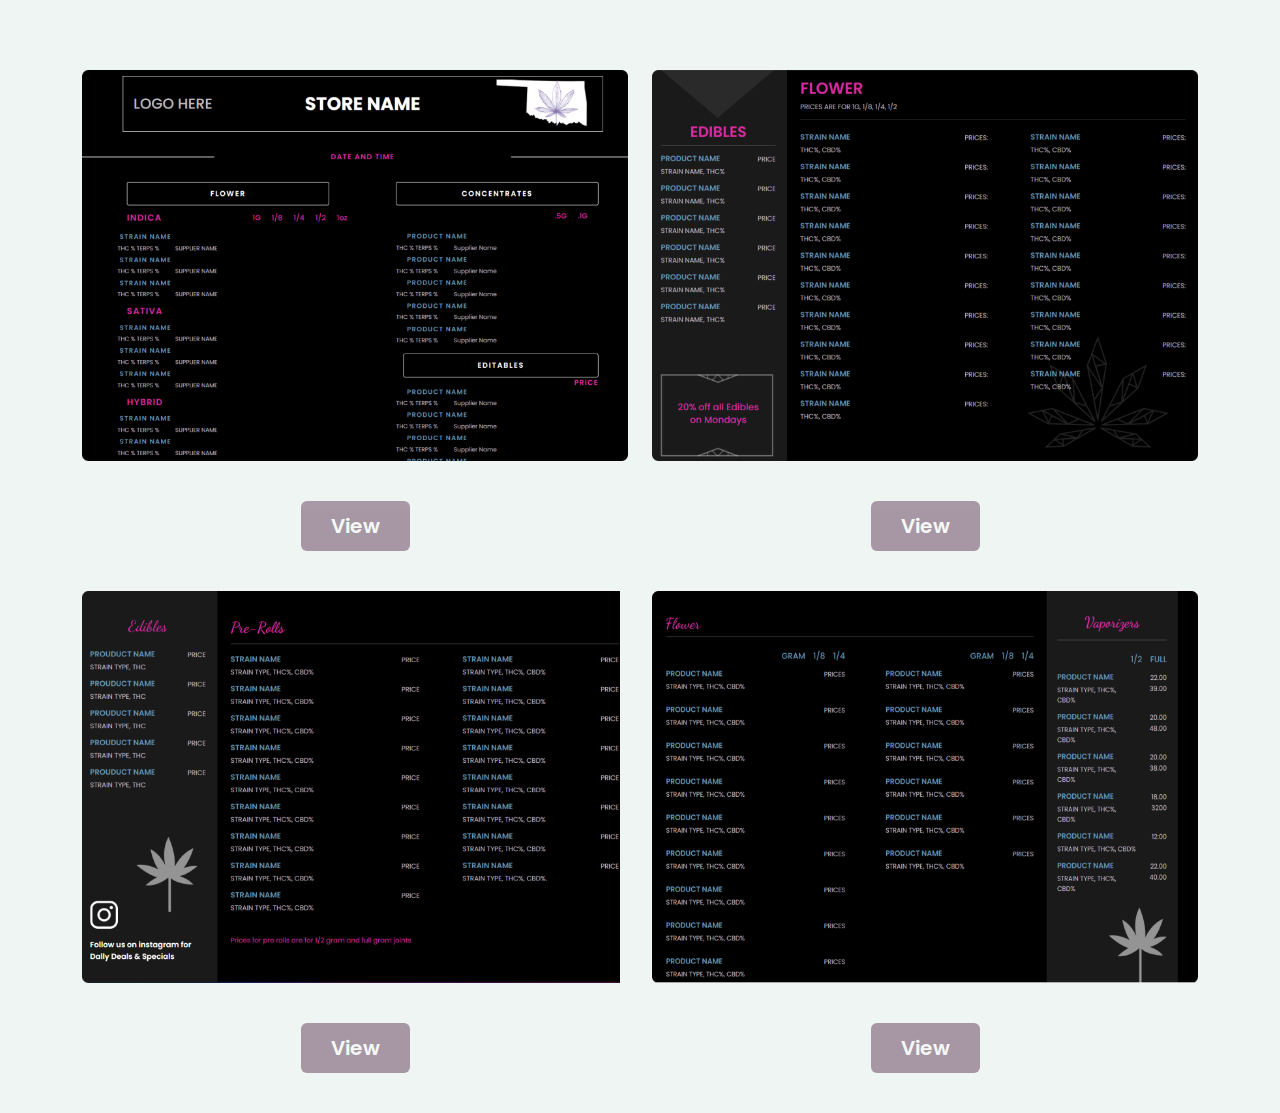
<file: index.html>
<!DOCTYPE html>
<html lang="en">

<head>
    <meta charset="UTF-8">
    <meta http-equiv="X-UA-Compatible" content="IE=edge">
    <meta name="viewport" content="width=device-width, initial-scale=1.0">
    <title>Store</title>

<link
    href="https://fonts.googleapis.com/css2?family=Dancing+Script:wght@400;500;600;700&family=Poppins:wght@300;400;500;600;700;800&display=swap"
    rel="stylesheet">
    <link rel="stylesheet" href="assets/css/font-awesome.min.css">

    <link rel="stylesheet" href="assets/css/bootstrap.min.css">
    <link rel="stylesheet" href="assets/css/default.css">
    <link rel="stylesheet" href="assets/css/style.css">
    <link rel="stylesheet" href="assets/css/responsive.css">
</head>

<body class="bg-home">

    <div class="container pt-70">
        <div class="row home-page">
            <div class="col-md-6">
                <div class="single-card">
                    <a href="store.html" target="_blank">
                        <img src="assets/image/img-1.png" class="img-fluid" alt="store website">
                    </a>
                    <div class="btn-area d-flex justify-content-center">
                        <a href="store.html" class="btn-fill" target="_blank">view</a>
                    </div>
                </div>
            </div>

            <div class="col-md-6">
                <div class="single-card">
                    <a href="picure-v1.html" target="_blank">
                        <img src="assets/image/img-2.png" class="img-fluid" alt="store website">
                    </a>
                    <div class="btn-area d-flex justify-content-center">
                        <a href="picure-v1.html" class="btn-fill" target="_blank">view</a>
                    </div>
                </div>
            </div>

            <div class="col-md-6">
                <div class="single-card">
                    <a href="picture-v2.html" target="_blank">
                        <img src="assets/image/img-3.png" class="img-fluid" alt="store website">
                    </a>
                    <div class="btn-area d-flex justify-content-center">
                        <a href="picture-v2.html" class="btn-fill" target="_blank">view</a>
                    </div>
                </div>
            </div>

            <div class="col-md-6">
                <div class="single-card">
                    <a href="picture-v3.html" target="_blank">
                        <img src="assets/image/img-4.png" class="img-fluid" alt="store website">
                    </a>
                    <div class="btn-area d-flex justify-content-center">
                        <a href="picture-v3.html" class="btn-fill" target="_blank">view</a>
                    </div>
                </div>
            </div>

        </div>
    </div>

</body>

</html>
</file>
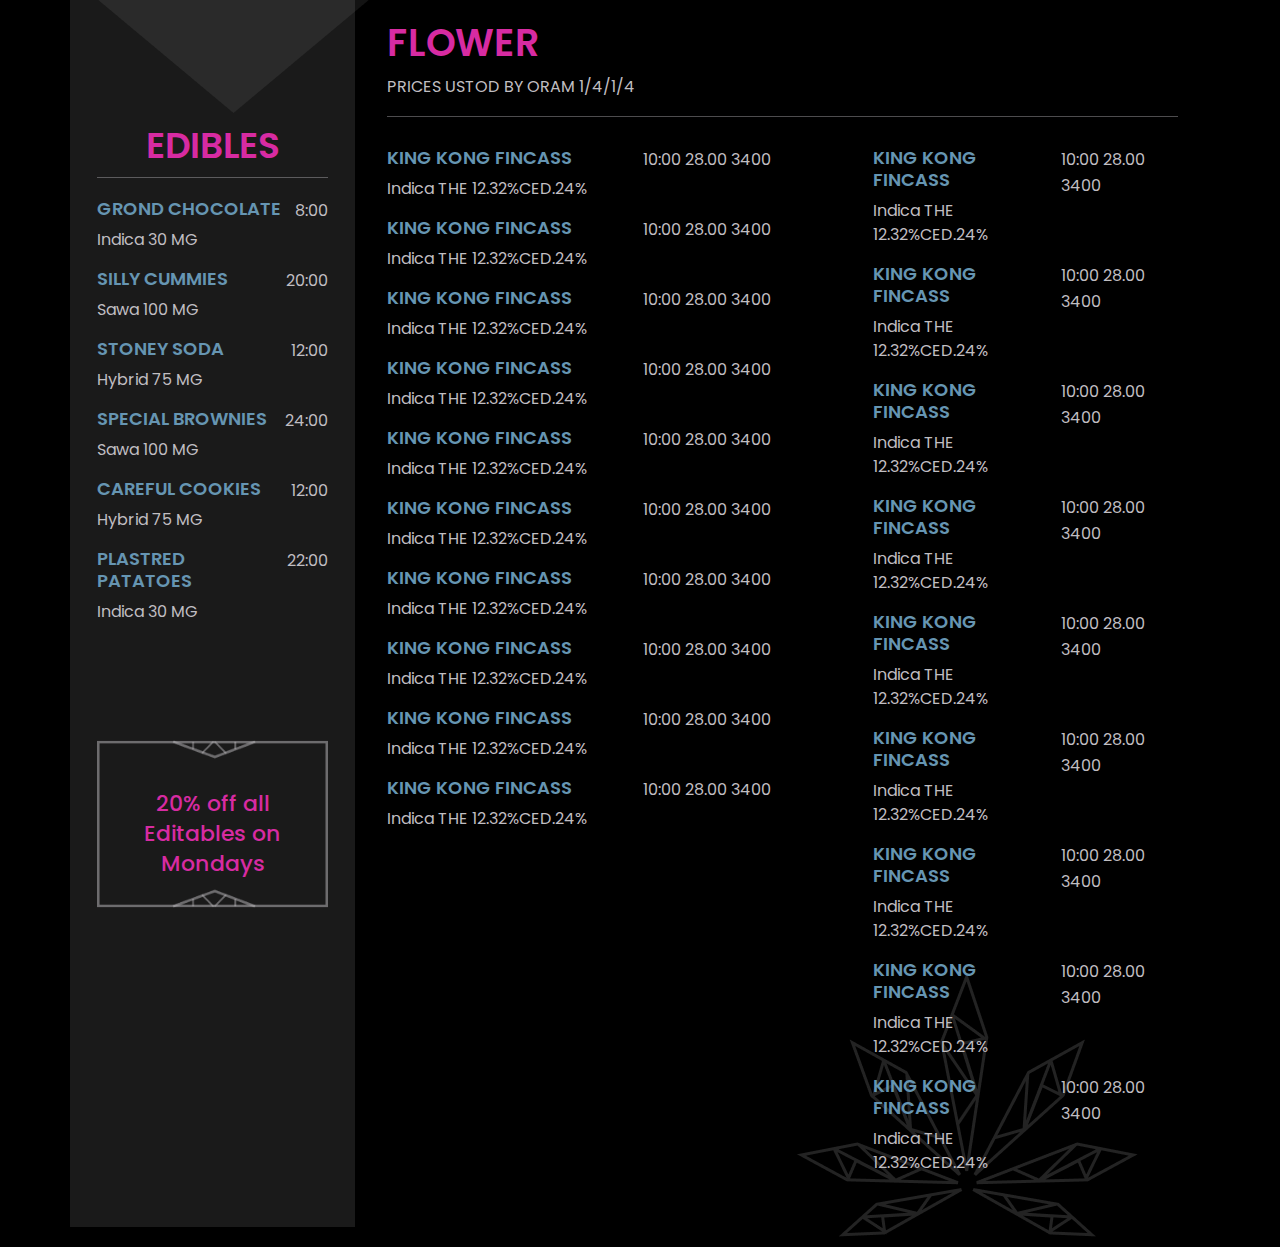
<file: flower.html>
<!DOCTYPE html>
<html lang="en">

<head>
    <meta charset="UTF-8">
    <meta http-equiv="X-UA-Compatible" content="IE=edge">
    <meta name="viewport" content="width=device-width, initial-scale=1.0">
    <title>Store</title>

    <link href="https://fonts.googleapis.com/css2?family=Poppins:wght@300;400;500;600;700;800&display=swap"
        rel="stylesheet">
    <link rel="stylesheet" href="assets/css/font-awesome.min.css">

    <link rel="stylesheet" href="assets/css/bootstrap.min.css">
    <link rel="stylesheet" href="assets/css/default.css">
    <link rel="stylesheet" href="assets/css/style.css">
    <link rel="stylesheet" href="assets/css/responsive.css">
</head>

<body class="bg-dark">

    <div class="container">
        <div class="row">
            <div class="col-lg-3 bg-light-white">
                <div class="siderbar-wrapper">
                    <div class="shape-image">
                        <img src="./assets/image/polygon-shape.png" alt="">
                    </div>
                    <div class="page-title">

                        <h1><a href="#">EDIBLES</a></h1>
                    </div>
                    <ul class="list-unstyled sidebar-list-items">
                        <li>
                            <div class="item-wrapper">
                                <div class="left-area">
                                    <h4>Grond Chocolate</h4>
                                    <p>Indica 30 MG</p>
                                </div>
                                <div class="time">
                                    <span>8:00</span>
                                </div>
                            </div>
                        </li>
                        <li>
                            <div class="item-wrapper">
                                <div class="left-area">
                                    <h4>Silly Cummies</h4>
                                    <p>Sawa 100 MG</p>
                                </div>
                                <div class="time">
                                    <span>20:00</span>
                                </div>
                            </div>
                        </li>
                        <li>
                            <div class="item-wrapper">
                                <div class="left-area">
                                    <h4>Stoney Soda</h4>
                                    <p>Hybrid 75 MG</p>
                                </div>
                                <div class="time">
                                    <span>12:00</span>
                                </div>
                            </div>
                        </li>
                        <li>
                            <div class="item-wrapper">
                                <div class="left-area">
                                    <h4>special brownies</h4>
                                    <p>Sawa 100 MG</p>
                                </div>
                                <div class="time">
                                    <span>24:00</span>
                                </div>
                            </div>
                        </li>
                        <li>
                            <div class="item-wrapper">
                                <div class="left-area">
                                    <h4>careful cookies</h4>
                                    <p>Hybrid 75 MG</p>
                                </div>
                                <div class="time">
                                    <span>12:00</span>
                                </div>
                            </div>
                        </li>
                        <li>
                            <div class="item-wrapper">
                                <div class="left-area">
                                    <h4>Plastred patatoes</h4>
                                    <p>Indica 30 MG</p>
                                </div>
                                <div class="time">
                                    <span>22:00</span>
                                </div>
                            </div>
                        </li>
                    </ul>
                    <div class="sidebar-bottom" style="background:url('./assets/image/rectangle.png')">
                        <div class="sidebar-bottom-text-wrap">
                            <h5>20% off all Editables
                                on Mondays</h5>
                        </div>

                    </div>
                </div>
            </div>
            <div class="col-lg-9">
                <div class="main-area">
                    <div class="abs-img">
                        <img src="./assets/image/flower-2.png" alt="">
                    </div>
                    <div class="page-header">
                        <div class="page-heading">
                            <h2>Flower</h2>
                        </div>
                        <div class="page-subheading">
                            <p>PRICES USTOD BY ORAM 1/4/1/4</p>
                        </div>
                    </div>
                    <div class="row">
                        <div class="col-lg-6">
                            <ul class="list-unstyled sidebar-list-items">
                                <li>
                                    <div class="item-wrapper">
                                        <div class="left-area">
                                            <h4>KING KONG FINCASS</h4>
                                            <p>Indica THE 12.32%CED.24%</p>
                                        </div>
                                        <div class="time">
                                            <span>10:00 28.00 3400</span>
                                        </div>
                                    </div>
                                </li>
                                <li>
                                    <div class="item-wrapper">
                                        <div class="left-area">
                                            <h4>KING KONG FINCASS</h4>
                                            <p>Indica THE 12.32%CED.24%</p>
                                        </div>
                                        <div class="time">
                                            <span>10:00 28.00 3400</span>
                                        </div>
                                    </div>
                                </li>
                                <li>
                                    <div class="item-wrapper">
                                        <div class="left-area">
                                            <h4>KING KONG FINCASS</h4>
                                            <p>Indica THE 12.32%CED.24%</p>
                                        </div>
                                        <div class="time">
                                            <span>10:00 28.00 3400</span>
                                        </div>
                                    </div>
                                </li>
                                <li>
                                    <div class="item-wrapper">
                                        <div class="left-area">
                                            <h4>KING KONG FINCASS</h4>
                                            <p>Indica THE 12.32%CED.24%</p>
                                        </div>
                                        <div class="time">
                                            <span>10:00 28.00 3400</span>
                                        </div>
                                    </div>
                                </li>
                                <li>
                                    <div class="item-wrapper">
                                        <div class="left-area">
                                            <h4>KING KONG FINCASS</h4>
                                            <p>Indica THE 12.32%CED.24%</p>
                                        </div>
                                        <div class="time">
                                            <span>10:00 28.00 3400</span>
                                        </div>
                                    </div>
                                </li>
                                <li>
                                    <div class="item-wrapper">
                                        <div class="left-area">
                                            <h4>KING KONG FINCASS</h4>
                                            <p>Indica THE 12.32%CED.24%</p>
                                        </div>
                                        <div class="time">
                                            <span>10:00 28.00 3400</span>
                                        </div>
                                    </div>
                                </li>
                                <li>
                                    <div class="item-wrapper">
                                        <div class="left-area">
                                            <h4>KING KONG FINCASS</h4>
                                            <p>Indica THE 12.32%CED.24%</p>
                                        </div>
                                        <div class="time">
                                            <span>10:00 28.00 3400</span>
                                        </div>
                                    </div>
                                </li>
                                <li>
                                    <div class="item-wrapper">
                                        <div class="left-area">
                                            <h4>KING KONG FINCASS</h4>
                                            <p>Indica THE 12.32%CED.24%</p>
                                        </div>
                                        <div class="time">
                                            <span>10:00 28.00 3400</span>
                                        </div>
                                    </div>
                                </li>
                                <li>
                                    <div class="item-wrapper">
                                        <div class="left-area">
                                            <h4>KING KONG FINCASS</h4>
                                            <p>Indica THE 12.32%CED.24%</p>
                                        </div>
                                        <div class="time">
                                            <span>10:00 28.00 3400</span>
                                        </div>
                                    </div>
                                </li>
                                <li>
                                    <div class="item-wrapper">
                                        <div class="left-area">
                                            <h4>KING KONG FINCASS</h4>
                                            <p>Indica THE 12.32%CED.24%</p>
                                        </div>
                                        <div class="time">
                                            <span>10:00 28.00 3400</span>
                                        </div>
                                    </div>
                                </li>


                            </ul>
                        </div>
                        <div class="col-lg-6 right-col-area">
                            <ul class="list-unstyled sidebar-list-items">
                                <li>
                                    <div class="item-wrapper">
                                        <div class="left-area">
                                            <h4>KING KONG FINCASS</h4>
                                            <p>Indica THE 12.32%CED.24%</p>
                                        </div>
                                        <div class="time">
                                            <span>10:00 28.00 3400</span>
                                        </div>
                                    </div>
                                </li>
                                <li>
                                    <div class="item-wrapper">
                                        <div class="left-area">
                                            <h4>KING KONG FINCASS</h4>
                                            <p>Indica THE 12.32%CED.24%</p>
                                        </div>
                                        <div class="time">
                                            <span>10:00 28.00 3400</span>
                                        </div>
                                    </div>
                                </li>
                                <li>
                                    <div class="item-wrapper">
                                        <div class="left-area">
                                            <h4>KING KONG FINCASS</h4>
                                            <p>Indica THE 12.32%CED.24%</p>
                                        </div>
                                        <div class="time">
                                            <span>10:00 28.00 3400</span>
                                        </div>
                                    </div>
                                </li>
                                <li>
                                    <div class="item-wrapper">
                                        <div class="left-area">
                                            <h4>KING KONG FINCASS</h4>
                                            <p>Indica THE 12.32%CED.24%</p>
                                        </div>
                                        <div class="time">
                                            <span>10:00 28.00 3400</span>
                                        </div>
                                    </div>
                                </li>
                                <li>
                                    <div class="item-wrapper">
                                        <div class="left-area">
                                            <h4>KING KONG FINCASS</h4>
                                            <p>Indica THE 12.32%CED.24%</p>
                                        </div>
                                        <div class="time">
                                            <span>10:00 28.00 3400</span>
                                        </div>
                                    </div>
                                </li>
                                <li>
                                    <div class="item-wrapper">
                                        <div class="left-area">
                                            <h4>KING KONG FINCASS</h4>
                                            <p>Indica THE 12.32%CED.24%</p>
                                        </div>
                                        <div class="time">
                                            <span>10:00 28.00 3400</span>
                                        </div>
                                    </div>
                                </li>
                                <li>
                                    <div class="item-wrapper">
                                        <div class="left-area">
                                            <h4>KING KONG FINCASS</h4>
                                            <p>Indica THE 12.32%CED.24%</p>
                                        </div>
                                        <div class="time">
                                            <span>10:00 28.00 3400</span>
                                        </div>
                                    </div>
                                </li>
                                <li>
                                    <div class="item-wrapper">
                                        <div class="left-area">
                                            <h4>KING KONG FINCASS</h4>
                                            <p>Indica THE 12.32%CED.24%</p>
                                        </div>
                                        <div class="time">
                                            <span>10:00 28.00 3400</span>
                                        </div>
                                    </div>
                                </li>
                                <li>
                                    <div class="item-wrapper">
                                        <div class="left-area">
                                            <h4>KING KONG FINCASS</h4>
                                            <p>Indica THE 12.32%CED.24%</p>
                                        </div>
                                        <div class="time">
                                            <span>10:00 28.00 3400</span>
                                        </div>
                                    </div>
                                </li>



                            </ul>
                        </div>
                    </div>

                </div>
            </div>
        </div>
    </div>


</body>

</html>
</file>
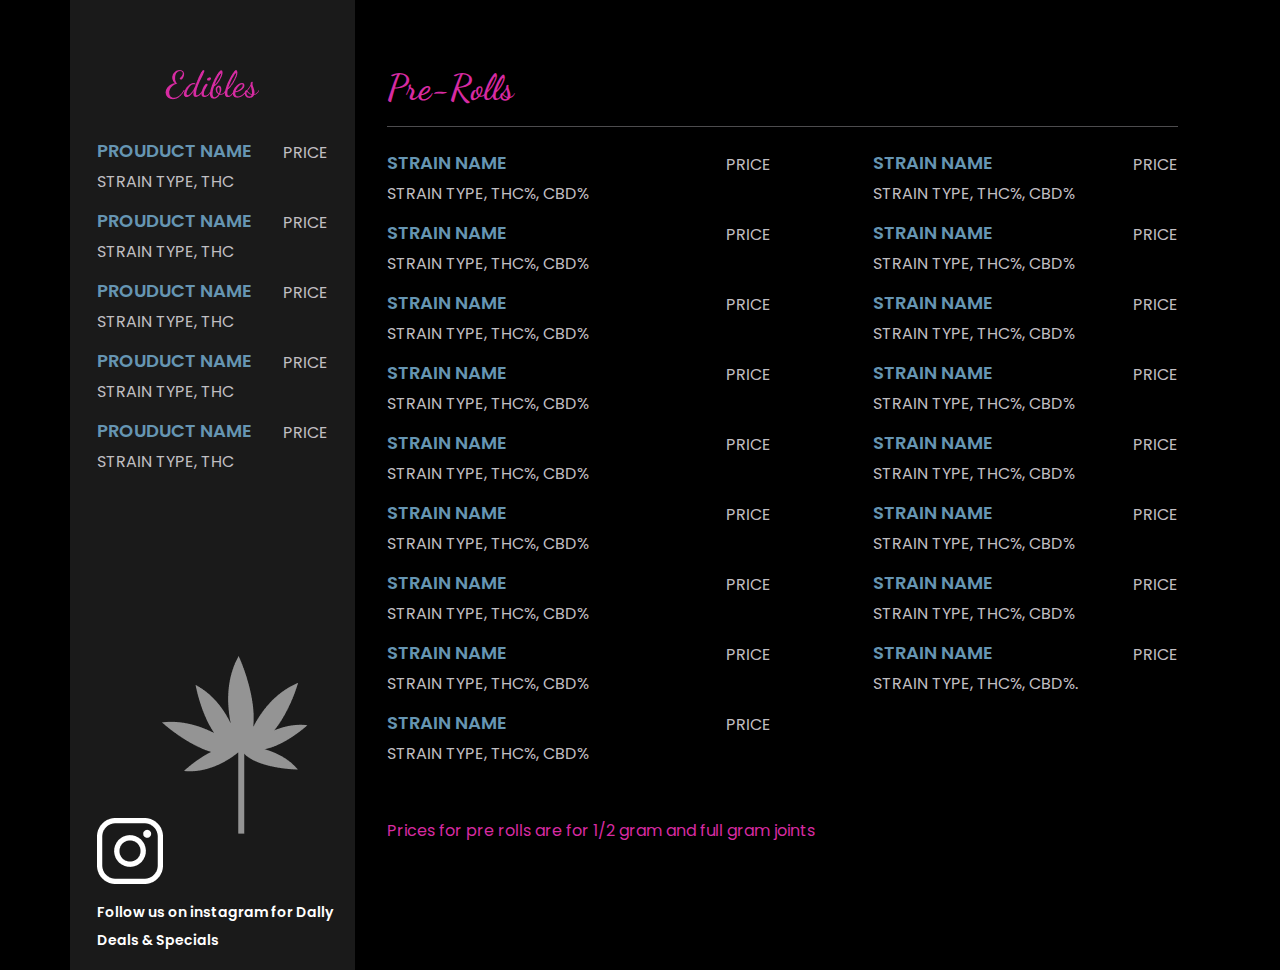
<file: picture-v2.html>
<!DOCTYPE html>
<html lang="en">

<head>
    <meta charset="UTF-8">
    <meta http-equiv="X-UA-Compatible" content="IE=edge">
    <meta name="viewport" content="width=device-width, initial-scale=1.0">
    <title>Store</title>
    <link
        href="https://fonts.googleapis.com/css2?family=Dancing+Script:wght@400;500;600;700&family=Poppins:wght@300;400;500;600;700;800&display=swap"
        rel="stylesheet">
    <link rel="stylesheet" href="assets/css/font-awesome.min.css">

    <link rel="stylesheet" href="assets/css/bootstrap.min.css">
    <link rel="stylesheet" href="assets/css/default.css">
    <link rel="stylesheet" href="assets/css/style.css">
    <link rel="stylesheet" href="assets/css/responsive.css">
</head>

<body class="bg-dark">

    <div class="container">
        <div class="row">
            <div class="col-lg-3 bg-light-white">
                <div class="siderbar-wrapper sidebar-two position-relative">

                    <div class="sidebar-logo-area">

                        <a href="#">
                            <img src="./assets/image/EDIBLES.png" alt="">
                        </a>
                    </div>
                    <ul class="list-unstyled sidebar-list-items">
                        <li>
                            <div class="item-wrapper">
                                <div class="left-area">
                                    <h4>PROUDUCT NAME</h4>
                                    <p>STRAIN TYPE, THC</p>
                                </div>
                                <div class="time">
                                    <span>PRICE</span>
                                </div>
                            </div>
                        </li>
                        <li>
                            <div class="item-wrapper">
                                <div class="left-area">
                                    <h4>PROUDUCT NAME</h4>
                                    <p>STRAIN TYPE, THC</p>
                                </div>
                                <div class="time">
                                    <span>PRICE</span>
                                </div>
                            </div>
                        </li>
                        <li>
                            <div class="item-wrapper">
                                <div class="left-area">
                                    <h4>PROUDUCT NAME</h4>
                                    <p>STRAIN TYPE, THC</p>
                                </div>
                                <div class="time">
                                    <span>PRICE</span>
                                </div>
                            </div>
                        </li>
                        <li>
                            <div class="item-wrapper">
                                <div class="left-area">
                                    <h4>PROUDUCT NAME</h4>
                                    <p>STRAIN TYPE, THC</p>
                                </div>
                                <div class="time">
                                    <span>PRICE</span>
                                </div>
                            </div>
                        </li>
                        <li>
                            <div class="item-wrapper">
                                <div class="left-area">
                                    <h4>PROUDUCT NAME</h4>
                                    <p>STRAIN TYPE, THC</p>
                                </div>
                                <div class="time">
                                    <span>PRICE</span>
                                </div>
                            </div>
                        </li>


                    </ul>
                    <div class="sidebar-bottom-two">
                        <div class="sidebar-bottom-two-content-area">
                            <div class="flower-img">
                                <img src="./assets/image/flower-3.png" alt="">
                            </div>
                            <div class="insta-img">
                                <img src="./assets/image/instagram.png" alt="">
                            </div>
                            <div class="bottom-text">
                                <p>Follow us on instagram for
                                    Dally Deals & Specials</p>
                            </div>
                        </div>


                    </div>
                </div>
            </div>
            <div class="col-lg-9">
                <div class="main-area main-area-style-two">

                    <div class="page-header">
                        <div class="page-heading page-logo-area">
                           <span>Pre-rolls</span>
                        </div>

                    </div>
                    <div class="row">
                        <div class="col-lg-6">
                            <ul class="list-unstyled sidebar-list-items">
                                <li>
                                    <div class="item-wrapper">
                                        <div class="left-area">
                                            <h4>STRAIN NAME</h4>
                                            <p>STRAIN TYPE, THC%, CBD%</p>
                                        </div>
                                        <div class="time">
                                            <span>PRICE</span>
                                        </div>
                                    </div>
                                </li>
                                <li>
                                    <div class="item-wrapper">
                                        <div class="left-area">
                                            <h4>STRAIN NAME</h4>
                                            <p>STRAIN TYPE, THC%, CBD%</p>
                                        </div>
                                        <div class="time">
                                            <span>PRICE</span>
                                        </div>
                                    </div>
                                </li>
                                <li>
                                    <div class="item-wrapper">
                                        <div class="left-area">
                                            <h4>STRAIN NAME</h4>
                                            <p>STRAIN TYPE, THC%, CBD%</p>
                                        </div>
                                        <div class="time">
                                            <span>PRICE</span>
                                        </div>
                                    </div>
                                </li>
                                <li>
                                    <div class="item-wrapper">
                                        <div class="left-area">
                                            <h4>STRAIN NAME</h4>
                                            <p>STRAIN TYPE, THC%, CBD%</p>
                                        </div>
                                        <div class="time">
                                            <span>PRICE</span>
                                        </div>
                                    </div>
                                </li>
                                <li>
                                    <div class="item-wrapper">
                                        <div class="left-area">
                                            <h4>STRAIN NAME</h4>
                                            <p>STRAIN TYPE, THC%, CBD%</p>
                                        </div>
                                        <div class="time">
                                            <span>PRICE</span>
                                        </div>
                                    </div>
                                </li>
                                <li>
                                    <div class="item-wrapper">
                                        <div class="left-area">
                                            <h4>STRAIN NAME</h4>
                                            <p>STRAIN TYPE, THC%, CBD%</p>
                                        </div>
                                        <div class="time">
                                            <span>PRICE</span>
                                        </div>
                                    </div>
                                </li>
                                <li>
                                    <div class="item-wrapper">
                                        <div class="left-area">
                                            <h4>STRAIN NAME</h4>
                                            <p>STRAIN TYPE, THC%, CBD%</p>
                                        </div>
                                        <div class="time">
                                            <span>PRICE</span>
                                        </div>
                                    </div>
                                </li>
                                <li>
                                    <div class="item-wrapper">
                                        <div class="left-area">
                                            <h4>STRAIN NAME</h4>
                                            <p>STRAIN TYPE, THC%, CBD%</p>
                                        </div>
                                        <div class="time">
                                            <span>PRICE</span>
                                        </div>
                                    </div>
                                </li>
                                <li>
                                    <div class="item-wrapper">
                                        <div class="left-area">
                                            <h4>STRAIN NAME</h4>
                                            <p>STRAIN TYPE, THC%, CBD%</p>
                                        </div>
                                        <div class="time">
                                            <span>PRICE</span>
                                        </div>
                                    </div>
                                </li>
                            </ul>
                        </div>
                        <div class="col-lg-6 right-col-area">
                            <ul class="list-unstyled sidebar-list-items">
                                <li>
                                    <div class="item-wrapper">
                                        <div class="left-area">
                                            <h4>STRAIN NAME</h4>
                                            <p>STRAIN TYPE, THC%, CBD%</p>
                                        </div>
                                        <div class="time">
                                            <span>PRICE</span>
                                        </div>
                                    </div>
                                </li>
                                <li>
                                    <div class="item-wrapper">
                                        <div class="left-area">
                                            <h4>STRAIN NAME</h4>
                                            <p>STRAIN TYPE, THC%, CBD%</p>
                                        </div>
                                        <div class="time">
                                            <span>PRICE</span>
                                        </div>
                                    </div>
                                </li>
                                <li>
                                    <div class="item-wrapper">
                                        <div class="left-area">
                                            <h4>STRAIN NAME</h4>
                                            <p>STRAIN TYPE, THC%, CBD%</p>
                                        </div>
                                        <div class="time">
                                            <span>PRICE</span>
                                        </div>
                                    </div>
                                </li>
                                <li>
                                    <div class="item-wrapper">
                                        <div class="left-area">
                                            <h4>STRAIN NAME</h4>
                                            <p>STRAIN TYPE, THC%, CBD%</p>
                                        </div>
                                        <div class="time">
                                            <span>PRICE</span>
                                        </div>
                                    </div>
                                </li>
                                <li>
                                    <div class="item-wrapper">
                                        <div class="left-area">
                                            <h4>STRAIN NAME</h4>
                                            <p>STRAIN TYPE, THC%, CBD%</p>
                                        </div>
                                        <div class="time">
                                            <span>PRICE</span>
                                        </div>
                                    </div>
                                </li>
                                <li>
                                    <div class="item-wrapper">
                                        <div class="left-area">
                                            <h4>STRAIN NAME</h4>
                                            <p>STRAIN TYPE, THC%, CBD%</p>
                                        </div>
                                        <div class="time">
                                            <span>PRICE</span>
                                        </div>
                                    </div>
                                </li>
                                <li>
                                    <div class="item-wrapper">
                                        <div class="left-area">
                                            <h4>STRAIN NAME</h4>
                                            <p>STRAIN TYPE, THC%, CBD%</p>
                                        </div>
                                        <div class="time">
                                            <span>PRICE</span>
                                        </div>
                                    </div>
                                </li>
                                <li>
                                    <div class="item-wrapper">
                                        <div class="left-area">
                                            <h4>STRAIN NAME</h4>
                                            <p>STRAIN TYPE, THC%, CBD%.</p>
                                        </div>
                                        <div class="time">
                                            <span>PRICE</span>
                                        </div>
                                    </div>
                                </li>
                            </ul>
                        </div>
                    </div>
                    <div class="row">
                        <div class="col-12">
                            <div class="page-footer">
                                <p>Prices for pre rolls are for 1/2 gram and full gram joints</p>
                            </div>
                        </div>
                    </div>
                </div>
            </div>
        </div>
    </div>


</body>

</html>
</file>
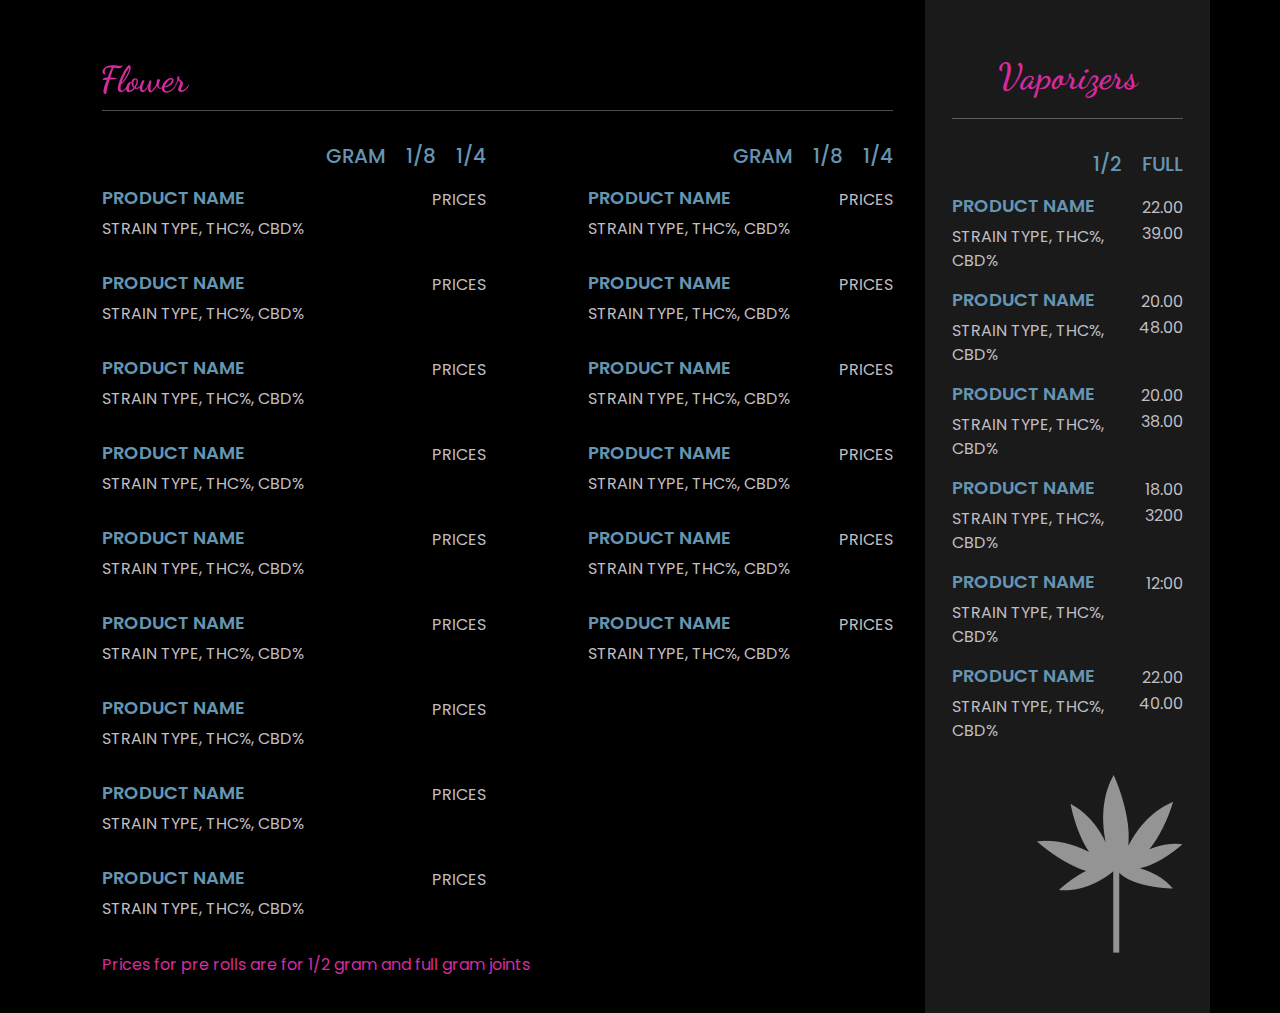
<file: picture-v3.html>
<!DOCTYPE html>
<html lang="en">

<head>
    <meta charset="UTF-8">
    <meta http-equiv="X-UA-Compatible" content="IE=edge">
    <meta name="viewport" content="width=device-width, initial-scale=1.0">
    <title>Store</title>
<link
    href="https://fonts.googleapis.com/css2?family=Dancing+Script:wght@400;500;600;700&family=Poppins:wght@300;400;500;600;700;800&display=swap"
    rel="stylesheet">
    <link rel="stylesheet" href="assets/css/font-awesome.min.css">

    <link rel="stylesheet" href="assets/css/bootstrap.min.css">
    <link rel="stylesheet" href="assets/css/default.css">
    <link rel="stylesheet" href="assets/css/style.css">
    <link rel="stylesheet" href="assets/css/responsive.css">
</head>

<body class="bg-dark">

    <div class="container">
        <div class="row">
            <div class="col-lg-3 order-1 bg-light-white">
                <div class="siderbar-wrapper sidebar-three position-relative">

                    <div class="sidebar-logo-area">

                        <a href="#">
                            <span>vaporizers</span>
                        </a>
                    </div>
                    <div class="top-list-items">
                        <ul class="list-unstyled d-flex justify-content-lg-end">
                            <li>1/2</li>
                            <li>full</li>
                        </ul>
                    </div>
                    <ul class="list-unstyled sidebar-list-items">
                        <li>
                            <div class="item-wrapper">
                                <div class="left-area">
                                    <h4>PRODUCT NAME</h4>
                                    <p>STRAIN TYPE, THC%, CBD%</p>
                                </div>
                                <div class="time">
                                    <span>22.00 39.00</span>
                                </div>
                            </div>
                        </li>
                        <li>
                            <div class="item-wrapper">
                                <div class="left-area">
                                    <h4>PRODUCT NAME</h4>
                                    <p>STRAIN TYPE, THC%, CBD%</p>
                                </div>
                                <div class="time">
                                    <span>20.00 48.00</span>
                                </div>
                            </div>
                        </li>
                        <li>
                            <div class="item-wrapper">
                                <div class="left-area">
                                    <h4>PRODUCT NAME</h4>
                                    <p>STRAIN TYPE, THC%, CBD%</p>
                                </div>
                                <div class="time">
                                    <span>20.00 38.00</span>
                                </div>
                            </div>
                        </li>
                        <li>
                            <div class="item-wrapper">
                                <div class="left-area">
                                    <h4>PRODUCT NAME</h4>
                                    <p>STRAIN TYPE, THC%, CBD%</p>
                                </div>
                                <div class="time">
                                    <span>18.00 3200</span>
                                </div>
                            </div>
                        </li>
                        <li>
                            <div class="item-wrapper">
                                <div class="left-area">
                                    <h4>PRODUCT NAME</h4>
                                    <p>STRAIN TYPE, THC%, CBD%</p>
                                </div>
                                <div class="time">
                                    <span>12:00</span>
                                </div>
                            </div>
                        </li>
                        <li>
                            <div class="item-wrapper">
                                <div class="left-area">
                                    <h4>PRODUCT NAME</h4>
                                    <p>STRAIN TYPE, THC%, CBD%</p>
                                </div>
                                <div class="time">
                                    <span>22.00 40.00</span>
                                </div>
                            </div>
                        </li>
                    </ul>

                    <div class="d-flex justify-content-lg-end">
                        <div class="flower-img">
                            <img src="./assets/image/flower-3.png" alt="">
                        </div>
                    </div>
                </div>
            </div>
            <div class="col-lg-9">
                <div class="main-area main-area-style-three">

                    <div class="page-header">
                        <div class="page-heading page-logo-area">
                            <img src="assets/image/flower-logo-3.png" alt="">
                        </div>

                    </div>
                    <div class="row">
                        <div class="col-lg-6">
                            <!-- top list area -->
                            <div class="top-list-items">
                                <ul class="list-unstyled d-flex justify-content-lg-end">
                                    <li>gram</li>
                                    <li>1/8</li>
                                    <li>1/4</li>
                                </ul>
                            </div>
                            <ul class="list-unstyled sidebar-list-items">
                                <li>
                                    <div class="item-wrapper">
                                        <div class="left-area">
                                            <h4>PRODUCT NAME</h4>
                                            <p>STRAIN TYPE, THC%, CBD%</p>
                                        </div>
                                        <div class="time">
                                            <span>PRICES</span>
                                        </div>
                                    </div>
                                </li>
                                <li>
                                    <div class="item-wrapper">
                                        <div class="left-area">
                                            <h4>PRODUCT NAME</h4>
                                            <p>STRAIN TYPE, THC%, CBD%</p>
                                        </div>
                                        <div class="time">
                                            <span>PRICES</span>
                                        </div>
                                    </div>
                                </li>
                                <li>
                                    <div class="item-wrapper">
                                        <div class="left-area">
                                            <h4>PRODUCT NAME</h4>
                                            <p>STRAIN TYPE, THC%, CBD%</p>
                                        </div>
                                        <div class="time">
                                            <span>PRICES</span>
                                        </div>
                                    </div>
                                </li>
                                <li>
                                    <div class="item-wrapper">
                                        <div class="left-area">
                                            <h4>PRODUCT NAME</h4>
                                            <p>STRAIN TYPE, THC%, CBD%</p>
                                        </div>
                                        <div class="time">
                                            <span>PRICES</span>
                                        </div>
                                    </div>
                                </li>
                                <li>
                                    <div class="item-wrapper">
                                        <div class="left-area">
                                            <h4>PRODUCT NAME</h4>
                                            <p>STRAIN TYPE, THC%, CBD%</p>
                                        </div>
                                        <div class="time">
                                            <span>PRICES</span>
                                        </div>
                                    </div>
                                </li>
                                <li>
                                    <div class="item-wrapper">
                                        <div class="left-area">
                                            <h4>PRODUCT NAME</h4>
                                            <p>STRAIN TYPE, THC%, CBD%</p>
                                        </div>
                                        <div class="time">
                                            <span>PRICES</span>
                                        </div>
                                    </div>
                                </li>
                                <li>
                                    <div class="item-wrapper">
                                        <div class="left-area">
                                            <h4>PRODUCT NAME</h4>
                                            <p>STRAIN TYPE, THC%, CBD%</p>
                                        </div>
                                        <div class="time">
                                            <span>PRICES</span>
                                        </div>
                                    </div>
                                </li>
                                <li>
                                    <div class="item-wrapper">
                                        <div class="left-area">
                                            <h4>PRODUCT NAME</h4>
                                            <p>STRAIN TYPE, THC%, CBD%</p>
                                        </div>
                                        <div class="time">
                                            <span>PRICES</span>
                                        </div>
                                    </div>
                                </li>
                                <li>
                                    <div class="item-wrapper">
                                        <div class="left-area">
                                            <h4>PRODUCT NAME</h4>
                                            <p>STRAIN TYPE, THC%, CBD%</p>
                                        </div>
                                        <div class="time">
                                            <span>PRICES</span>
                                        </div>
                                    </div>
                                </li>
                            </ul>
                        </div>
                        <div class="col-lg-6 right-col-area">
                            <!-- top list area -->
                            <div class="top-list-items">
                                <ul class="list-unstyled d-flex justify-content-lg-end">
                                    <li>gram</li>
                                    <li>1/8</li>
                                    <li>1/4</li>
                                </ul>
                            </div>
                            <ul class="list-unstyled sidebar-list-items">
                                <li>
                                    <div class="item-wrapper">
                                        <div class="left-area">
                                            <h4>PRODUCT NAME</h4>
                                            <p>STRAIN TYPE, THC%, CBD%</p>
                                        </div>
                                        <div class="time">
                                            <span>PRICES</span>
                                        </div>
                                    </div>
                                </li>
                                <li>
                                    <div class="item-wrapper">
                                        <div class="left-area">
                                            <h4>PRODUCT NAME</h4>
                                            <p>STRAIN TYPE, THC%, CBD%</p>
                                        </div>
                                        <div class="time">
                                            <span>PRICES</span>
                                        </div>
                                    </div>
                                </li>
                                <li>
                                    <div class="item-wrapper">
                                        <div class="left-area">
                                            <h4>PRODUCT NAME</h4>
                                            <p>STRAIN TYPE, THC%, CBD%</p>
                                        </div>
                                        <div class="time">
                                            <span>PRICES</span>
                                        </div>
                                    </div>
                                </li>

                                <li>
                                    <div class="item-wrapper">
                                        <div class="left-area">
                                            <h4>PRODUCT NAME</h4>
                                            <p>STRAIN TYPE, THC%, CBD%</p>
                                        </div>
                                        <div class="time">
                                            <span>PRICES</span>
                                        </div>
                                    </div>
                                </li>
                                <li>
                                    <div class="item-wrapper">
                                        <div class="left-area">
                                            <h4>PRODUCT NAME</h4>
                                            <p>STRAIN TYPE, THC%, CBD%</p>
                                        </div>
                                        <div class="time">
                                            <span>PRICES</span>
                                        </div>
                                    </div>
                                </li>
                                <li>
                                    <div class="item-wrapper">
                                        <div class="left-area">
                                            <h4>PRODUCT NAME</h4>
                                            <p>STRAIN TYPE, THC%, CBD%</p>
                                        </div>
                                        <div class="time">
                                            <span>PRICES</span>
                                        </div>
                                    </div>
                                </li>
                            </ul>
                        </div>
                    </div>
                    <div class="row">
                        <div class="col-12">
                            <div class="page-footer">
                                <p>Prices for pre rolls are for 1/2 gram and full gram joints</p>
                            </div>
                        </div>
                    </div>
                </div>
            </div>
        </div>
    </div>


</body>

</html>
</file>
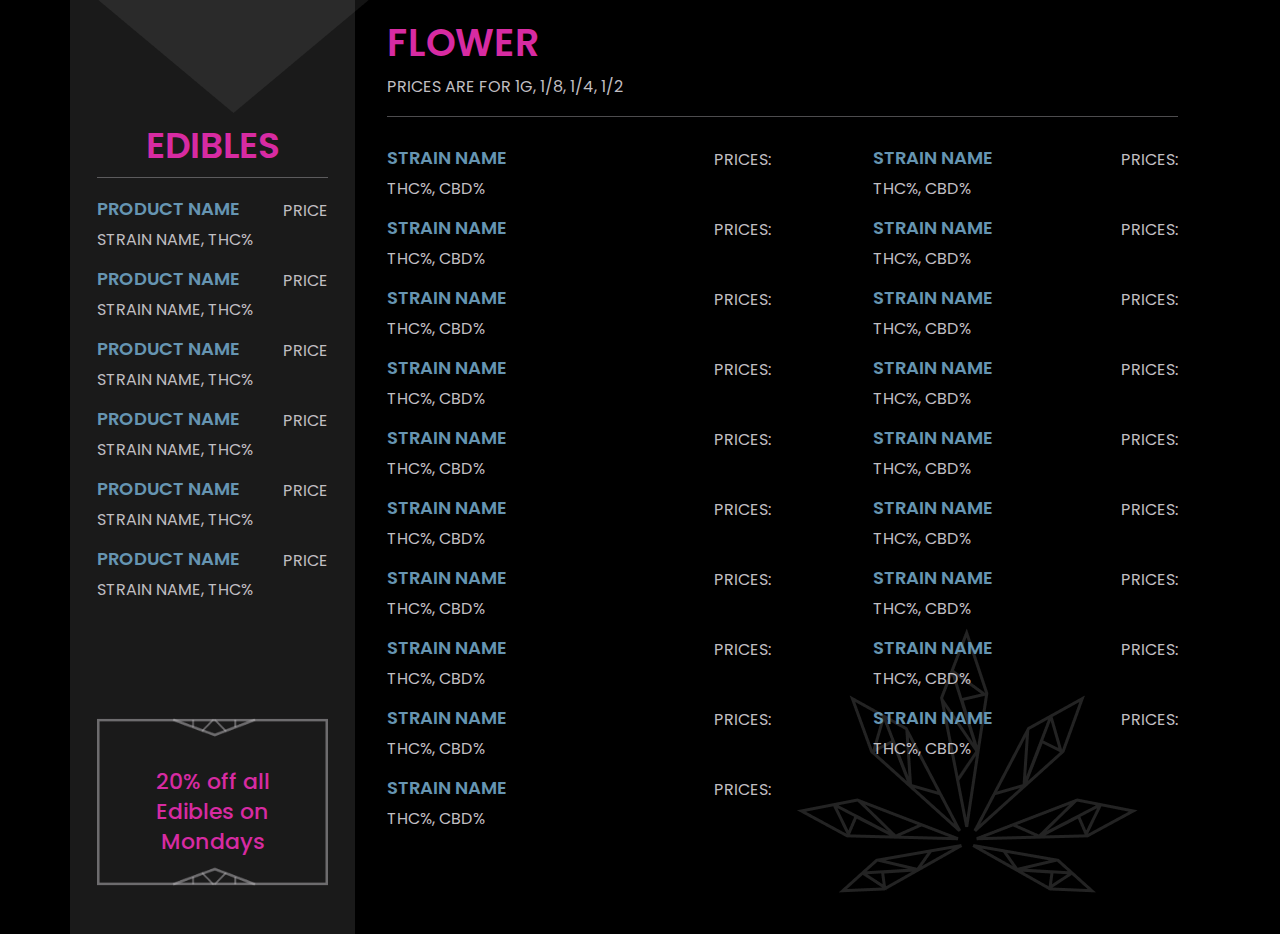
<file: picure-v1.html>
<!DOCTYPE html>
<html lang="en">

<head>
    <meta charset="UTF-8">
    <meta http-equiv="X-UA-Compatible" content="IE=edge">
    <meta name="viewport" content="width=device-width, initial-scale=1.0">
    <title>Store</title>

<link
    href="https://fonts.googleapis.com/css2?family=Dancing+Script:wght@400;500;600;700&family=Poppins:wght@300;400;500;600;700;800&display=swap"
    rel="stylesheet">
    <link rel="stylesheet" href="assets/css/font-awesome.min.css">

    <link rel="stylesheet" href="assets/css/bootstrap.min.css">
    <link rel="stylesheet" href="assets/css/default.css">
    <link rel="stylesheet" href="assets/css/style.css">
    <link rel="stylesheet" href="assets/css/responsive.css">
</head>

<body class="bg-dark">

    <div class="container">
        <div class="row">
            <div class="col-lg-3 bg-light-white">
                <div class="siderbar-wrapper">
                    <div class="shape-image">
                        <img src="./assets/image/polygon-shape.png" alt="">
                    </div>
                    <div class="page-title">

                        <h1><a href="#">EDIBLES</a></h1>
                    </div>
                    <ul class="list-unstyled sidebar-list-items">
                        <li>
                            <div class="item-wrapper">
                                <div class="left-area">
                                    <h4>PRODUCT NAME</h4>
                                    <p>STRAIN NAME, THC%</p>
                                </div>
                                <div class="time">
                                    <span>PRICE</span>
                                </div>
                            </div>
                        </li>
                        <li>
                            <div class="item-wrapper">
                                <div class="left-area">
                                    <h4>PRODUCT NAME</h4>
                                    <p>STRAIN NAME, THC%</p>
                                </div>
                                <div class="time">
                                    <span>PRICE</span>
                                </div>
                            </div>
                        </li>
                        <li>
                            <div class="item-wrapper">
                                <div class="left-area">
                                    <h4>PRODUCT NAME</h4>
                                    <p>STRAIN NAME, THC%</p>
                                </div>
                                <div class="time">
                                    <span>PRICE</span>
                                </div>
                            </div>
                        </li>
                        <li>
                            <div class="item-wrapper">
                                <div class="left-area">
                                    <h4>PRODUCT NAME</h4>
                                    <p>STRAIN NAME, THC%</p>
                                </div>
                                <div class="time">
                                    <span>PRICE</span>
                                </div>
                            </div>
                        </li>
                        <li>
                            <div class="item-wrapper">
                                <div class="left-area">
                                    <h4>PRODUCT NAME</h4>
                                    <p>STRAIN NAME, THC%</p>
                                </div>
                                <div class="time">
                                    <span>PRICE</span>
                                </div>
                            </div>
                        </li>
                        <li>
                            <div class="item-wrapper">
                                <div class="left-area">
                                    <h4>PRODUCT NAME</h4>
                                    <p>STRAIN NAME, THC%</p>
                                </div>
                                <div class="time">
                                    <span>PRICE</span>
                                </div>
                            </div>
                        </li>
                      
                    
                    
                    </ul>
                    <div class="sidebar-bottom" style="background:url('./assets/image/rectangle.png')">
                        <div class="sidebar-bottom-text-wrap">
                            <h5>20% off all Edibles
                                on Mondays</h5>
                        </div>

                    </div>
                </div>
            </div>
            <div class="col-lg-9">
                <div class="main-area">
                    <div class="abs-img">
                        <img src="./assets/image/flower-2.png" alt="">
                    </div>
                    <div class="page-header">
                        <div class="page-heading">
                            <h2>Flower</h2>
                        </div>
                        <div class="page-subheading">
                            <p>PRICES are for 1G, 1/8, 1/4, 1/2 </p>
                        </div>
                    </div>
                    <div class="row">
                        <div class="col-lg-6">
                            <ul class="list-unstyled sidebar-list-items">
                                <li>
                                    <div class="item-wrapper">
                                        <div class="left-area">
                                            <h4>STRAIN NAME </h4>
                                            <p>THC%, CBD%</p>
                                        </div>
                                        <div class="time">
                                            <span>PRICES:</span>
                                        </div>
                                    </div>
                                </li>
                                <li>
                                    <div class="item-wrapper">
                                        <div class="left-area">
                                            <h4>STRAIN NAME </h4>
                                            <p>THC%, CBD%</p>
                                        </div>
                                        <div class="time">
                                            <span>PRICES:</span>
                                        </div>
                                    </div>
                                </li>
                                <li>
                                    <div class="item-wrapper">
                                        <div class="left-area">
                                            <h4>STRAIN NAME </h4>
                                            <p>THC%, CBD%</p>
                                        </div>
                                        <div class="time">
                                            <span>PRICES:</span>
                                        </div>
                                    </div>
                                </li>
                                <li>
                                    <div class="item-wrapper">
                                        <div class="left-area">
                                            <h4>STRAIN NAME </h4>
                                            <p>THC%, CBD%</p>
                                        </div>
                                        <div class="time">
                                            <span>PRICES:</span>
                                        </div>
                                    </div>
                                </li>
                                <li>
                                    <div class="item-wrapper">
                                        <div class="left-area">
                                            <h4>STRAIN NAME </h4>
                                            <p>THC%, CBD%</p>
                                        </div>
                                        <div class="time">
                                            <span>PRICES:</span>
                                        </div>
                                    </div>
                                </li>
                                <li>
                                    <div class="item-wrapper">
                                        <div class="left-area">
                                            <h4>STRAIN NAME </h4>
                                            <p>THC%, CBD%</p>
                                        </div>
                                        <div class="time">
                                            <span>PRICES:</span>
                                        </div>
                                    </div>
                                </li>
                                <li>
                                    <div class="item-wrapper">
                                        <div class="left-area">
                                            <h4>STRAIN NAME </h4>
                                            <p>THC%, CBD%</p>
                                        </div>
                                        <div class="time">
                                            <span>PRICES:</span>
                                        </div>
                                    </div>
                                </li>
                                <li>
                                    <div class="item-wrapper">
                                        <div class="left-area">
                                            <h4>STRAIN NAME </h4>
                                            <p>THC%, CBD%</p>
                                        </div>
                                        <div class="time">
                                            <span>PRICES:</span>
                                        </div>
                                    </div>
                                </li>
                                <li>
                                    <div class="item-wrapper">
                                        <div class="left-area">
                                            <h4>STRAIN NAME </h4>
                                            <p>THC%, CBD%</p>
                                        </div>
                                        <div class="time">
                                            <span>PRICES:</span>
                                        </div>
                                    </div>
                                </li>
                                <li>
                                    <div class="item-wrapper">
                                        <div class="left-area">
                                            <h4>STRAIN NAME </h4>
                                            <p>THC%, CBD%</p>
                                        </div>
                                        <div class="time">
                                            <span>PRICES:</span>
                                        </div>
                                    </div>
                                </li>


                            </ul>
                        </div>
                        <div class="col-lg-6 right-col-area">
                            <ul class="list-unstyled sidebar-list-items">
                                <li>
                                    <div class="item-wrapper">
                                        <div class="left-area">
                                            <h4>STRAIN NAME </h4>
                                            <p>THC%, CBD%</p>
                                        </div>
                                        <div class="time">
                                            <span>PRICES:</span>
                                        </div>
                                    </div>
                                </li>
                                <li>
                                    <div class="item-wrapper">
                                        <div class="left-area">
                                            <h4>STRAIN NAME </h4>
                                            <p>THC%, CBD%</p>
                                        </div>
                                        <div class="time">
                                            <span>PRICES:</span>
                                        </div>
                                    </div>
                                </li>
                                <li>
                                    <div class="item-wrapper">
                                        <div class="left-area">
                                            <h4>STRAIN NAME </h4>
                                            <p>THC%, CBD%</p>
                                        </div>
                                        <div class="time">
                                            <span>PRICES:</span>
                                        </div>
                                    </div>
                                </li>
                                <li>
                                    <div class="item-wrapper">
                                        <div class="left-area">
                                            <h4>STRAIN NAME </h4>
                                            <p>THC%, CBD%</p>
                                        </div>
                                        <div class="time">
                                            <span>PRICES:</span>
                                        </div>
                                    </div>
                                </li>
                                <li>
                                    <div class="item-wrapper">
                                        <div class="left-area">
                                            <h4>STRAIN NAME </h4>
                                            <p>THC%, CBD%</p>
                                        </div>
                                        <div class="time">
                                            <span>PRICES:</span>
                                        </div>
                                    </div>
                                </li>
                                <li>
                                    <div class="item-wrapper">
                                        <div class="left-area">
                                            <h4>STRAIN NAME </h4>
                                            <p>THC%, CBD%</p>
                                        </div>
                                        <div class="time">
                                            <span>PRICES:</span>
                                        </div>
                                    </div>
                                </li>
                                <li>
                                    <div class="item-wrapper">
                                        <div class="left-area">
                                            <h4>STRAIN NAME </h4>
                                            <p>THC%, CBD%</p>
                                        </div>
                                        <div class="time">
                                            <span>PRICES:</span>
                                        </div>
                                    </div>
                                </li>
                                <li>
                                    <div class="item-wrapper">
                                        <div class="left-area">
                                            <h4>STRAIN NAME </h4>
                                            <p>THC%, CBD%</p>
                                        </div>
                                        <div class="time">
                                            <span>PRICES:</span>
                                        </div>
                                    </div>
                                </li>
                                <li>
                                    <div class="item-wrapper">
                                        <div class="left-area">
                                            <h4>STRAIN NAME </h4>
                                            <p>THC%, CBD%</p>
                                        </div>
                                        <div class="time">
                                            <span>PRICES:</span>
                                        </div>
                                    </div>
                                </li>

                            </ul>
                        </div>
                    </div>

                </div>
            </div>
        </div>
    </div>


</body>

</html>
</file>
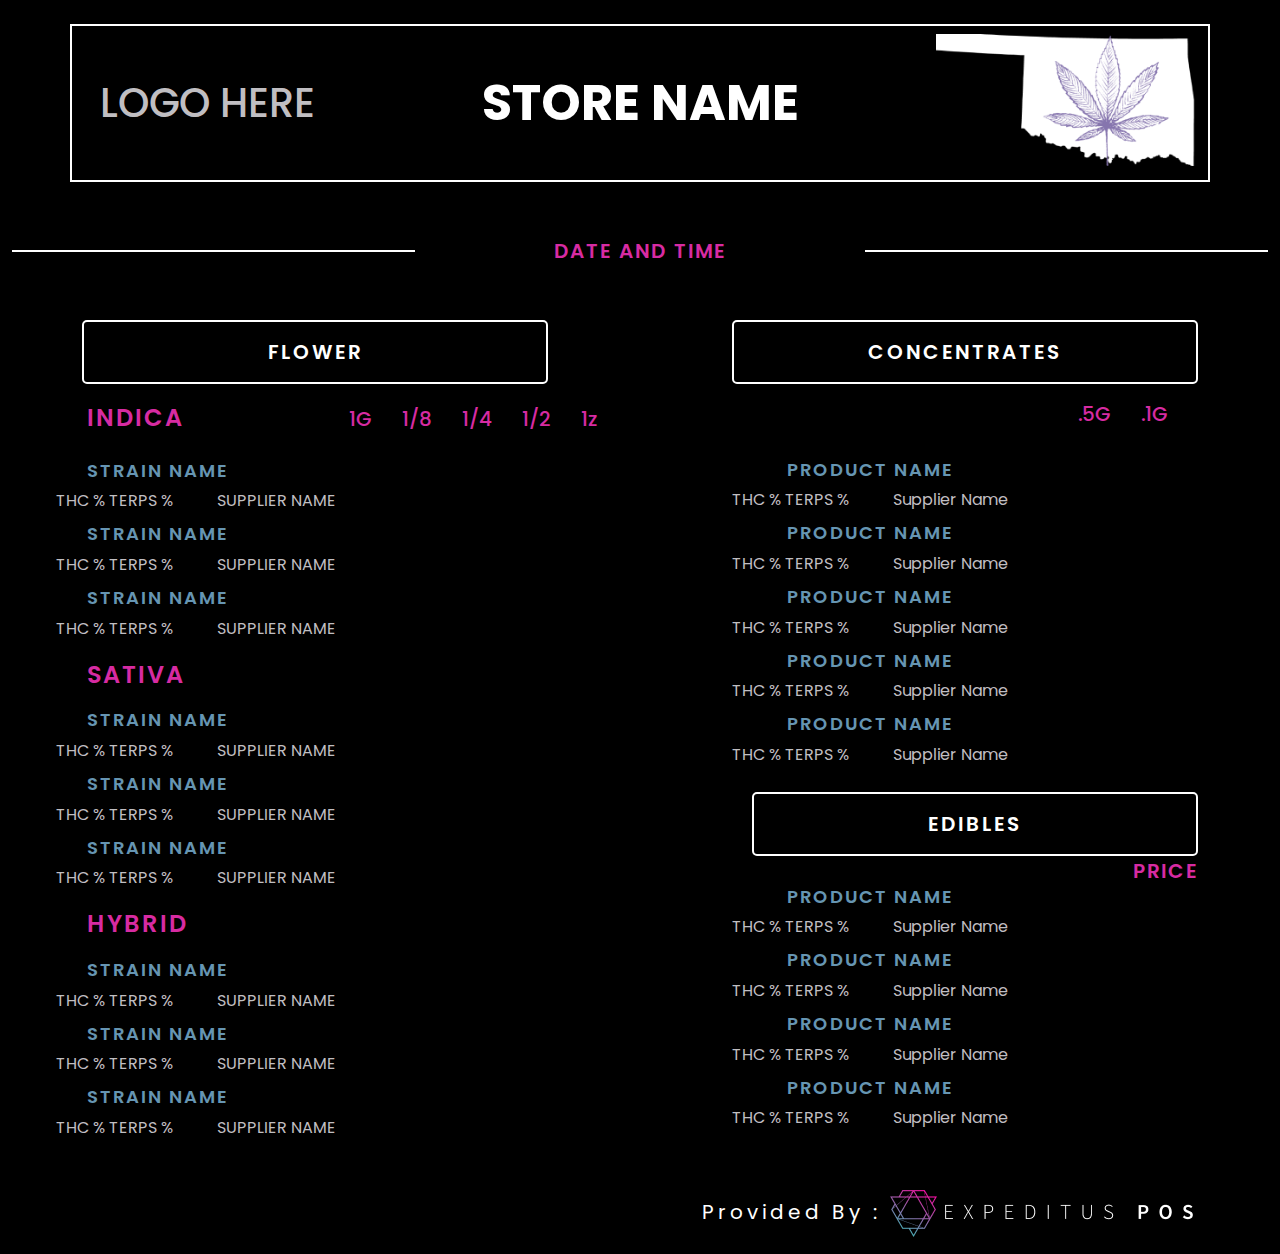
<file: store.html>
<!DOCTYPE html>
<html lang="en">

<head>
    <meta charset="UTF-8">
    <meta http-equiv="X-UA-Compatible" content="IE=edge">
    <meta name="viewport" content="width=device-width, initial-scale=1.0">
    <title>Store</title>
<link
    href="https://fonts.googleapis.com/css2?family=Dancing+Script:wght@400;500;600;700&family=Poppins:wght@300;400;500;600;700;800&display=swap" rel="stylesheet">
    <link rel="stylesheet" href="assets/css/font-awesome.min.css">

    <link rel="stylesheet" href="assets/css/bootstrap.min.css">
    <link rel="stylesheet" href="assets/css/default.css">
    <link rel="stylesheet" href="assets/css/style.css">
    <link rel="stylesheet" href="assets/css/responsive.css">
</head>

<body class="bg-dark">

    <header>
        <div class="container py-2 header-area mt-4">
            <div class="row align-items-center">
                <div class="col-4 col-lg-3">
                    <div>
                        <div class="logo ps-3">
                            <a href="#">Logo Here</a>
                            <!-- <img src="assets/image/pos.png" alt="logo" class="logo-img"> -->
                        </div>
                    </div>
                </div>
                <div class="col-8 col-lg-6">
                    <div class="text-center store-name">
                        <span>Store Name</span>
                    </div>
                </div>
                <div class="col-12 col-lg-3">
                    <div class="text-center img-area">
                        <img src="assets/image/pos.png" class="img-fluid" alt="">
                    </div>
                </div>
            </div>
        </div>
        </div>
        </div>
    </header>
    <!-- header end -->
    <!-- main start -->
    <div class="main-top-area pt-30">
        <div class="container-fluid">
            <div class="row align-items-center">
                <div class="col-md-4">
                    <div class="line"></div>
                </div>
                <div class="col-md-4">
                    <div class="text-center py-4">
                        <span class="subtitle">Date And Time</span>
                    </div>
                </div>
                <div class="col-md-4">
                    <div class="line"></div>
                </div>
            </div>
        </div>
    </div>
    <!-- shop start -->
    <div class="container pt-30 pb-40">
        <div class="row">
            <div class="col-12 col-md-6">
                <div class="left-area">
                    <div class="button ">
                        <a href="#" class="btn-border">flower</a>
                    </div>
                    <!-- product details -->
                    <div>
                        <div class="mt-20">
                            <div class="d-sm-flex justify-content-between">
                                <div class="main-title text-center">
                                    <h3>indica</h3>
                                </div>
                                <div class="lists text-center">

                                    <ul class="list-unstyled d-flex justify-content-center">
                                        <li>1G</li>
                                        <li>1/8</li>
                                        <li>1/4</li>
                                        <li>1/2</li>
                                        <li>1z</li>
                                    </ul>

                                </div>
                            </div>
                        </div>
                        <div class="card-wrappper text-center text-lg-start">
                            <div class="card-item ">
                                <div class="mt-10">
                                    <div>
                                        <h4 class="sub-title">Strain Name</h4>
                                    </div>
                                    <div class="text">
                                        <span>THC % TERPS %</span>
                                        <span>Supplier Name</span>
                                    </div>
                                </div>

                            </div>
                            <div class="card-item">
                                <div>
                                    <div>
                                        <h4 class="sub-title">Strain Name</h4>
                                    </div>
                                    <div>
                                        <span>THC % TERPS %</span>
                                        <span>Supplier Name</span>
                                    </div>
                                </div>

                            </div>
                            <div class="card-item">
                                <div>
                                    <div>
                                        <h4 class="sub-title">Strain Name</h4>
                                    </div>
                                    <div>
                                        <span>THC % TERPS %</span>
                                        <span>Supplier Name</span>
                                    </div>
                                </div>

                            </div>
                        </div>
                    </div>
                    <!-- second -->
                    <div class="text-center text-lg-start ">
                        <div class="mt-20">
                            <div class="main-title">
                                <h3>sativa</h3>
                            </div>
                        </div>
                        <div class="card-wrappper">
                            <div class="card-item">
                                <div class="mt-20">
                                    <div>
                                        <h4 class="sub-title">Strain Name</h4>
                                    </div>
                                    <div>
                                        <span>THC % TERPS %</span>
                                        <span>Supplier Name</span>
                                    </div>
                                </div>

                            </div>
                            <div class="card-item">

                                <div>
                                    <div>
                                        <h4 class="sub-title">Strain Name</h4>
                                    </div>
                                    <div>
                                        <span>THC % TERPS %</span>
                                        <span>Supplier Name</span>
                                    </div>
                                </div>

                            </div>
                            <div class="card-item">
                                <div>
                                    <div>
                                        <h4 class="sub-title">Strain Name</h4>
                                    </div>
                                    <div>
                                        <span>THC % TERPS %</span>
                                        <span>Supplier Name</span>
                                    </div>
                                </div>

                            </div>
                        </div>
                    </div>
                    <!-- third -->
                    <div class="text-center text-lg-start">
                        <div class="mt-20">
                            <div class="main-title">
                                <h3>Hybrid</h3>
                            </div>
                        </div>
                        <div class="card-wrappper">
                            <div class="card-item">
                                <div class="mt-20">
                                    <div>
                                        <h4 class="sub-title">Strain Name</h4>
                                    </div>
                                    <div>
                                        <span>THC % TERPS %</span>
                                        <span>Supplier Name</span>
                                    </div>
                                </div>

                            </div>
                            <div class="card-item">
                                <div>
                                    <div>
                                        <h4 class="sub-title">Strain Name</h4>
                                    </div>
                                    <div>
                                        <span>THC % TERPS %</span>
                                        <span>Supplier Name</span>
                                    </div>
                                </div>
                            </div>
                            <div class="card-item">

                                <div>
                                    <div>
                                        <h4 class="sub-title">Strain Name</h4>
                                    </div>
                                    <div>
                                        <span>THC % TERPS %</span>
                                        <span>Supplier Name</span>
                                    </div>
                                </div>

                            </div>
                        </div>
                    </div>
                </div>
            </div>
            <div class="col-12 col-md-6">

                <div class="right-area ">
                    <div class="text-center text-lg-start">
                        <div class="button ">
                            <a href="#" class="btn-border">concentrates</a>
                        </div>
                        <div class="lists mt-15">
                            <ul class="list-unstyled d-flex justify-content-center justify-content-lg-end">
                                <li>.5G</li>
                                <li>.1G</li>
                            </ul>
                        </div>
                    </div>
                    <div class="card-wrapper  mt-30">
                        <div class="card-item">
                            <div>
                                <div>
                                    <h4 class="sub-title">Product Name</h4>
                                </div>
                                <div>
                                    <span>THC % TERPS %</span>
                                    <span>Supplier Name</span>
                                </div>
                            </div>
                        </div>
                        <div class="card-item">
                            <div>
                                <div>
                                    <h4 class="sub-title">Product Name</h4>
                                </div>
                                <div>
                                    <span>THC % TERPS %</span>
                                    <span>Supplier Name</span>
                                </div>
                            </div>
                        </div>
                        <div class="card-item">
                            <div>
                                <div>
                                    <h4 class="sub-title">Product Name</h4>
                                </div>
                                <div>
                                    <span>THC % TERPS %</span>
                                    <span>Supplier Name</span>
                                </div>
                            </div>
                        </div>
                        <div class="card-item">
                            <div>
                                <div>
                                    <h4 class="sub-title">Product Name</h4>
                                </div>
                                <div>
                                    <span>THC % TERPS %</span>
                                    <span>Supplier Name</span>
                                </div>
                            </div>
                        </div>
                        <div class="card-item">
                            <div>
                                <div>
                                    <h4 class="sub-title">Product Name</h4>
                                </div>
                                <div>
                                    <span>THC % TERPS %</span>
                                    <span>Supplier Name</span>
                                </div>
                            </div>
                        </div>
                    </div>
                    <!-- anoTHCr card -->
                    <div class="card-wrapper text-center text-lg-start">
                        <!-- button -->
                        <div>
                            <div class="btn-area mt-25">
                                <a href="#" class="btn-border">edibles</a>
                            </div>
                            <div class="text-end">
                                <a href="#" class="subtitle price">price</a>
                            </div>
                        </div>
                        <div class="card-item">
                            <div>
                                <div>
                                    <h4 class="sub-title">Product Name</h4>
                                </div>
                                <div>
                                    <span>THC % TERPS %</span>
                                    <span>Supplier Name</span>
                                </div>
                            </div>
                        </div>
                        <div class="card-item">
                            <div>
                                <div>
                                    <h4 class="sub-title">Product Name</h4>
                                </div>
                                <div>
                                    <span>THC % TERPS %</span>
                                    <span>Supplier Name</span>
                                </div>
                            </div>
                        </div>
                        <div class="card-item">
                            <div>
                                <div>
                                    <h4 class="sub-title">Product Name</h4>
                                </div>
                                <div>
                                    <span>THC % TERPS %</span>
                                    <span>Supplier Name</span>
                                </div>
                            </div>
                        </div>
                        <div class="card-item">
                            <div>
                                <div>
                                    <h4 class="sub-title">Product Name</h4>
                                </div>
                                <div>
                                    <span>THC % TERPS %</span>
                                    <span>Supplier Name</span>
                                </div>
                            </div>
                        </div>
                    </div>
                </div>

            </div>
        </div>
    </div>
    <!-- shop end -->
    <!-- main end -->
    <footer>
        <div class="container">
            <div class="row">
                <div class="col-md-12">
                    <div class="text-lg-end">
                        <p class="text-capitalize credit ">provided by : <img src="assets/image/logo.png" alt=""></p>
                    </div>
                </div>
            </div>
        </div>
    </footer>



</body>

</html>
</file>
<file: assets/css/default.css>
/* 
1. Default Margin & padding
2. Font weight
3. Background Color
4. Color
5. Overlay
*/

/*-- Margin Top --*/
.mt-5 {
    margin-top: 5px;
}
.mt-10 {
    margin-top: 10px;
}
.mt-15 {
    margin-top: 15px;
}
.mt-20 {
    margin-top: 20px;
}
.mt-25 {
    margin-top: 25px;
}
.mt-30 {
    margin-top: 30px;
}
.mt-35 {
    margin-top: 35px;
}
.mt-40 {
    margin-top: 40px;
}
.mt-45 {
    margin-top: 45px;
}
.mt-50 {
    margin-top: 50px;
}
.mt-55 {
    margin-top: 55px;
}
.mt-60 {
    margin-top: 60px;
}
.mt-65 {
    margin-top: 65px;
}
.mt-70 {
    margin-top: 70px;
}
.mt-75 {
    margin-top: 75px;
}
.mt-80 {
    margin-top: 80px;
}
.mt-85 {
    margin-top: 85px;
}
.mt-90 {
    margin-top: 90px;
}
.mt-95 {
    margin-top: 95px;
}
.mt-100 {
    margin-top: 100px;
}
.mt-105 {
    margin-top: 105px;
}
.mt-110 {
    margin-top: 110px;
}
.mt-115 {
    margin-top: 115px;
}
.mt-120 {
    margin-top: 120px;
}
.mt-125 {
    margin-top: 125px;
}
.mt-130 {
    margin-top: 130px;
}
.mt-135 {
    margin-top: 135px;
}
.mt-140 {
    margin-top: 140px;
}
.mt-145 {
    margin-top: 145px;
}
.mt-150 {
    margin-top: 150px;
}
.mt-155 {
    margin-top: 155px;
}
.mt-160 {
    margin-top: 160px;
}
.mt-165 {
    margin-top: 165px;
}
.mt-170 {
    margin-top: 170px;
}
.mt-175 {
    margin-top: 175px;
}
.mt-180 {
    margin-top: 180px;
}
.mt-185 {
    margin-top: 185px;
}
.mt-190 {
    margin-top: 190px;
}
.mt-195 {
    margin-top: 195px;
}
.mt-200 {
    margin-top: 200px;
}
/*-- Margin Bottom --*/

.mb-5 {
    margin-bottom: 5px;
}
.mb-10 {
    margin-bottom: 10px;
}
.mb-15 {
    margin-bottom: 15px;
}
.mb-20 {
    margin-bottom: 20px;
}
.mb-25 {
    margin-bottom: 25px;
}
.mb-30 {
    margin-bottom: 30px;
}
.mb-35 {
    margin-bottom: 35px;
}
.mb-40 {
    margin-bottom: 40px;
}
.mb-45 {
    margin-bottom: 45px;
}
.mb-50 {
    margin-bottom: 50px;
}
.mb-55 {
    margin-bottom: 55px;
}
.mb-60 {
    margin-bottom: 60px;
}
.mb-65 {
    margin-bottom: 65px;
}
.mb-70 {
    margin-bottom: 70px;
}
.mb-75 {
    margin-bottom: 75px;
}
.mb-80 {
    margin-bottom: 80px;
}
.mb-85 {
    margin-bottom: 85px;
}
.mb-90 {
    margin-bottom: 90px;
}
.mb-95 {
    margin-bottom: 95px;
}
.mb-100 {
    margin-bottom: 100px;
}
.mb-105 {
    margin-bottom: 105px;
}
.mb-110 {
    margin-bottom: 110px;
}
.mb-115 {
    margin-bottom: 115px;
}
.mb-120 {
    margin-bottom: 120px;
}
.mb-125 {
    margin-bottom: 125px;
}
.mb-130 {
    margin-bottom: 130px;
}
.mb-135 {
    margin-bottom: 135px;
}
.mb-140 {
    margin-bottom: 140px;
}
.mb-145 {
    margin-bottom: 145px;
}
.mb-150 {
    margin-bottom: 150px;
}
.mb-155 {
    margin-bottom: 155px;
}
.mb-160 {
    margin-bottom: 160px;
}
.mb-165 {
    margin-bottom: 165px;
}
.mb-170 {
    margin-bottom: 170px;
}
.mb-175 {
    margin-bottom: 175px;
}
.mb-180 {
    margin-bottom: 180px;
}
.mb-185 {
    margin-bottom: 185px;
}
.mb-190 {
    margin-bottom: 190px;
}
.mb-195 {
    margin-bottom: 195px;
}
.mb-200 {
    margin-bottom: 200px;
}
/*-- Padding Top --*/

.pt-5 {
    padding-top: 5px;
}
.pt-10 {
    padding-top: 10px;
}
.pt-15 {
    padding-top: 15px;
}
.pt-20 {
    padding-top: 20px;
}
.pt-25 {
    padding-top: 25px;
}
.pt-30 {
    padding-top: 30px;
}
.pt-35 {
    padding-top: 35px;
}
.pt-40 {
    padding-top: 40px;
}
.pt-45 {
    padding-top: 45px;
}
.pt-50 {
    padding-top: 50px;
}
.pt-55 {
    padding-top: 55px;
}
.pt-60 {
    padding-top: 60px;
}
.pt-65 {
    padding-top: 65px;
}
.pt-70 {
    padding-top: 70px;
}
.pt-75 {
    padding-top: 75px;
}
.pt-80 {
    padding-top: 80px;
}
.pt-85 {
    padding-top: 85px;
}
.pt-90 {
    padding-top: 90px;
}
.pt-95 {
    padding-top: 95px;
}
.pt-100 {
    padding-top: 100px;
}
.pt-105 {
    padding-top: 105px;
}
.pt-110 {
    padding-top: 110px;
}
.pt-115 {
    padding-top: 115px;
}
.pt-120 {
    padding-top: 120px;
}
.pt-125 {
    padding-top: 125px;
}
.pt-130 {
    padding-top: 130px;
}
.pt-135 {
    padding-top: 135px;
}
.pt-140 {
    padding-top: 140px;
}
.pt-145 {
    padding-top: 145px;
}
.pt-150 {
    padding-top: 150px;
}
.pt-155 {
    padding-top: 155px;
}
.pt-160 {
    padding-top: 160px;
}
.pt-165 {
    padding-top: 165px;
}
.pt-170 {
    padding-top: 170px;
}
.pt-175 {
    padding-top: 175px;
}
.pt-180 {
    padding-top: 180px;
}
.pt-185 {
    padding-top: 185px;
}
.pt-190 {
    padding-top: 190px;
}
.pt-195 {
    padding-top: 195px;
}
.pt-200 {
    padding-top: 200px;
}
/*-- Padding Bottom --*/

.pb-5 {
    padding-bottom: 5px;
}
.pb-10 {
    padding-bottom: 10px;
}
.pb-15 {
    padding-bottom: 15px;
}
.pb-20 {
    padding-bottom: 20px;
}
.pb-25 {
    padding-bottom: 25px;
}
.pb-30 {
    padding-bottom: 30px;
}
.pb-35 {
    padding-bottom: 35px;
}
.pb-40 {
    padding-bottom: 40px;
}
.pb-45 {
    padding-bottom: 45px;
}
.pb-50 {
    padding-bottom: 50px;
}
.pb-55 {
    padding-bottom: 55px;
}
.pb-60 {
    padding-bottom: 60px;
}
.pb-65 {
    padding-bottom: 65px;
}
.pb-70 {
    padding-bottom: 70px;
}
.pb-75 {
    padding-bottom: 75px;
}
.pb-80 {
    padding-bottom: 80px;
}
.pb-85 {
    padding-bottom: 85px;
}
.pb-90 {
    padding-bottom: 90px;
}
.pb-95 {
    padding-bottom: 95px;
}
.pb-100 {
    padding-bottom: 100px;
}
.pb-105 {
    padding-bottom: 105px;
}
.pb-110 {
    padding-bottom: 110px;
}
.pb-115 {
    padding-bottom: 115px;
}
.pb-120 {
    padding-bottom: 120px;
}
.pb-125 {
    padding-bottom: 125px;
}
.pb-130 {
    padding-bottom: 130px;
}
.pb-135 {
    padding-bottom: 135px;
}
.pb-140 {
    padding-bottom: 140px;
}
.pb-145 {
    padding-bottom: 145px;
}
.pb-150 {
    padding-bottom: 150px;
}
.pb-155 {
    padding-bottom: 155px;
}
.pb-160 {
    padding-bottom: 160px;
}
.pb-165 {
    padding-bottom: 165px;
}
.pb-170 {
    padding-bottom: 170px;
}
.pb-175 {
    padding-bottom: 175px;
}
.pb-180 {
    padding-bottom: 180px;
}
.pb-185 {
    padding-bottom: 185px;
}
.pb-190 {
    padding-bottom: 190px;
}
.pb-195 {
    padding-bottom: 195px;
}
.pb-200 {
    padding-bottom: 200px;
}

/*-- Padding Left --*/
.pl-0 {
    padding-left: 0px;
}
.pl-5 {
    padding-left: 5px;
}
.pl-10 {
    padding-left: 10px;
}
.pl-15 {
    padding-left: 15px;
}
.pl-20 {
    padding-left: 20px;
}
.pl-25 {
    padding-left: 35px;
}
.pl-30 {
    padding-left: 30px;
}
.pl-35 {
    padding-left: 35px;
}

.pl-35 {
    padding-left: 35px;
}

.pl-40 {
    padding-left: 40px;
}

.pl-45 {
    padding-left: 45px;
}

.pl-50 {
    padding-left: 50px;
}

.pl-55 {
    padding-left: 55px;
}

.pl-60 {
    padding-left: 60px;
}
.pl-65 {
    padding-left: 65px;
}
.pl-70 {
    padding-left: 70px;
}
.pl-75 {
    padding-left: 75px;
}
.pl-80 {
    padding-left: 80px;
}
.pl-85 {
    padding-left: 80px;
}
.pl-90 {
    padding-left: 90px;
}
.pl-95 {
    padding-left: 95px;
}
.pl-100 {
    padding-left: 100px;
}

/*-- Padding Right --*/
.pr-0 {
    padding-right: 0px;
}
.pr-5 {
    padding-right: 5px;
}
.pr-10 {
    padding-right: 10px;
}
.pr-15 {
    padding-right: 15px;
}
.pr-20 {
    padding-right: 20px;
}
.pr-25 {
    padding-right: 35px;
}
.pr-30 {
    padding-right: 30px;
}
.pr-35 {
    padding-right: 35px;
}

.pr-35 {
    padding-right: 35px;
}

.pr-40 {
    padding-right: 40px;
}

.pr-45 {
    padding-right: 45px;
}

.pr-50 {
    padding-right: 50px;
}

.pr-55 {
    padding-right: 55px;
}

.pr-60 {
    padding-right: 60px;
}
.pr-65 {
    padding-right: 65px;
}
.pr-70 {
    padding-right: 70px;
}
.pr-75 {
    padding-right: 75px;
}
.pr-80 {
    padding-right: 80px;
}
.pr-85 {
    padding-right: 80px;
}
.pr-90 {
    padding-right: 90px;
}
.pr-95 {
    padding-right: 95px;
}
.pr-100 {
    padding-right: 100px;
}
/* Px */
.px-34 {
    padding-left: 34px;
    padding-right: 34px;
}
/* py */
.py-115 {
    padding: 115px 0px;
}
/* font weight */
.f-700 {
    font-weight: 700;
}
.f-600 {
    font-weight: 600;
}
.f-500 {
    font-weight: 500;
}
.f-400 {
    font-weight: 400;
}
.f-300 {
    font-weight: 300;
}

/* Background Color */

.gray-bg {
    background: #f1edff;
}
.white-bg {
    background: #fff;
}
.black-bg {
    background: #111121;
}
.theme-bg {
    background: #222;
}
.primary-bg {
    background: #222;
}
/* Color */

.white-color {
    color: #fff;
}
.black-color {
    color: #222;
}
.theme-color {
    color: #222;
}
.primary-color {
    color: #222;
}

/* overlay */
.overlay {
    top: 0;
    left: 0;
    width: 100%;
    height: 100%;
    content: "";
    position: absolute;
}
</file>
<file: assets/css/style.css>
/*
  Theme Name: Name - Multipurpose HTML Template
  Author: mdsalim400@gmail.com
  Support: admin@gmail.com
  Description: Creative  HTML5 template.
  Version: 1.0
*/
/* CSS Index
-----------------------------------
1. Theme default css
2. header

*/
/* color variables */
:root {
  --main: #6695b2;
  --primary: #d72ba2;
  --text: #c0bec2;
  ---dark: #000000;
  --gray: #666666;
  --white: #fff;
  --lightWhite: rgba(255, 255, 255, 0.1);
  --homeBg: #eef5f2;
}

/* theme default css */
* {
  margin: 0;
  padding: 0;
  box-sizing: border-box;
}

body {
  font-family: "Poppins", sans-serif;
  font-weight: normal;
  font-style: normal;
  color: var(--text);
  overflow-x: hidden;
}

a,
.button {
  transition: all 0.3s ease-out 0s;
}

a:focus,
.button:focus {
  text-decoration: none;
  outline: none;
}

button:focus,
input:focus,
input:focus,
textarea,
textarea:focus {
  outline: 0;
}

h1,
h2,
h3,
h4,
h5,
h6 {
  font-family: "Poppins", sans-serif;
  font-weight: normal;
  color: #313131;
  margin-top: 0px;
  font-style: normal;
  font-weight: 400;
  text-transform: normal;
}

h1 a,
h2 a,
h3 a,
h4 a,
h5 a,
h6 a {
  color: inherit;
}

h1 {
  font-size: 128px;
  font-weight: 700;
  color: var(---dark);
}

h2 {
  font-size: 29px;
  font-weight: 700;
  color: var(---dark);
}

h3,
.title {
  font-size: 20px;
  color: var(--gray);
  font-weight: 500;
}

h4 {
  font-size: 18px;
  font-weight: 600;
  color: var(---dark);
}

h5,
.subtitle {
  font-size: 20px;
  color: var(--gray);
  font-weight: 500;
}

h6,
.heading-4 {
  font-size: 17px;
  font-weight: 300;
  color: var(---dark);
}

/* header */
.logo a {
  font-size: 40px;
  font-weight: 500;
  text-decoration: none;
  color: var(---white);
  text-transform: uppercase;
}

.logo .img-logo {
  max-width: 182px;
  height: auto;
  vertical-align: middle;
}

.store-name {
  font-size: 50px;
  font-weight: 700;
  text-transform: uppercase;
  color: var(--white);
}

.header-area {
  border: 2px solid var(--white);
}

/* main */
.subtitle {
  font-size: 20px;
  font-weight: 600;
  text-transform: uppercase;
  letter-spacing: 2px;
  color: var(--primary);
}

.line {
  width: 100%;
  height: 2px;
  background-color: var(--white);
}

.btn-border {
  text-transform: uppercase;
  padding: 15px;
  display: block;
  text-decoration: none;
  border: 2px solid var(--white);
  color: var(--white);
  border-radius: 5px;
  text-align: center;
  font-size: 20px;
  font-weight: 600;
  letter-spacing: 3px;
  transition: all ease-in-out 0.4s;
}

.btn-border:hover {
  background: var(--white);
  color: var(---dark);
  transition: all ease-in-out 0.4s;
}

.left-area .button {
  padding-right: 80px;
}

.right-area .button {
  padding-left: 80px;
}

/* lists */
.lists li {
  color: var(--primary);
  font-size: 20px;
  font-weight: 500;
  margin-right: 30px;
}

/* card items */
.card-item {
  margin-bottom: 10px;
}

.main-title h3 {
  font-size: 24px;
  text-transform: uppercase;
  letter-spacing: 2px;
  font-weight: 600;
  color: var(--primary);
}

.sub-title {
  color: var(--main);
  text-transform: uppercase;
  letter-spacing: 2px;
  margin-left: -20px;
}

.card-wrappper span {
  color: var(--text);
  text-transform: uppercase;
  font-weight: 18px;
  margin: 0px 20px;
}

.card-wrappper span:nth-child(1) {
  margin-left: -26px;
}

/* right area*/
.right-area .card-item span:nth-child(1) {
  margin-left: -50px;
  margin-right: 40px;
}

.card-wrapper {
  margin-left: 130px;
}

.btn-area {
  margin-left: -30px;
}

.price {
  text-decoration: none;
  display: block;
}

/* footer */
.credit {
  font-size: 20px;
  font-weight: 400;
  text-transform: uppercase;
  color: var(--white);
  letter-spacing: 4px;
}

/* flower page */
.bg-dark {
  background-color: var(---dark) !important;
}

.bg-light-white {
  background-color: var(--lightWhite);
}
.siderbar-wrapper {
  padding: 0px 15px;
  min-height: 100vh;
}
.siderbar-wrapper .shape-img {
  display: flex;
  justify-content: center;
}
.siderbar-wrapper .shape-img {
  padding-left: 15px;
}

.siderbar-wrapper .page-title h1 a {
  font-weight: 600;
  font-size: 36px;
  line-height: 46px;
  text-align: center;
  text-decoration: none;
  color: var(--primary);
  display: block;
  margin-top: 10px;
}
.siderbar-wrapper .page-title {
  border-bottom: 1px solid rgba(192, 190, 194, 0.4);
  margin-bottom: 20px;
}
.sidebar-list-items .item-wrapper {
  display: flex;
  justify-content: space-between;
}
.sidebar-list-items .left-area h4 {
  font-weight: 600;
  font-size: 18px;
  line-height: 22px;
  color: rgba(102, 149, 178, 1);
  text-transform: uppercase;
}
.sidebar-list-items .left-area p {
  font-weight: 400;
  font-size: 16px;
  line-height: 24px;
  color: rgba(192, 190, 194, 1);
}
.sidebar-list-items .time span {
  font-weight: 400;
  font-size: 16px;
  line-height: 26px;
  color: rgba(192, 190, 194, 1);
  display: block;
  padding-left: 5px;
}
.sidebar-bottom {
  background-size: contain !important;
  background-repeat: no-repeat !important;
  background-position: center;
  height: 196px;
  width: 100%;
  display: flex;
  justify-content: center;
  align-items: center;
  margin-top: 100px;
  margin-bottom: 20px;
}
.sidebar-bottom h5 {
  text-align: center;
  font-weight: 500;
  font-size: 22px;
  line-height: 30px;
  color: rgba(215, 43, 162, 1);
  padding: 0px 28px;
}
.main-area {
  padding: 20px;
  position: relative;
}
.main-area .abs-img {
  position: absolute;
  bottom: -20px;
  right: 60px;
  z-index: -1;
}
.main-area .page-header {
  border-bottom: 1px solid rgba(192, 190, 194, 0.4);
  margin-bottom: 30px;
}
.main-area .page-header .page-heading h2 {
  color: rgba(215, 43, 162, 1);
  font-weight: 600;
  font-size: 38px;
  line-height: 46px;
  text-transform: uppercase;
}

.main-area .page-header .page-subheading p {
  text-transform: uppercase;
  line-height: 26px;
}
.right-col-area {
  padding-left: 90px;
}
.page-logo-area span {
  font-weight: 600;
  text-transform: capitalize;
  font-size: 36px;
  line-height: 46px;
  color: rgba(215, 43, 162, 1);
  font-family: "Dancing Script", cursive;
}
/* picture v2 */

.sidebar-logo-area {
  margin-top: 70px;
  margin-bottom: 40px;
  display: flex;
  justify-content: center;
}
.sidebar-bottom-two {
  position: absolute;
  left: 0;
  bottom: 100px;
}
.sidebar-bottom-two-content-area {
  position: relative;
}
.sidebar-bottom-two-content-area .flower-img {
  position: absolute;
  right: 35px;
  bottom: 120px;
}
.sidebar-bottom-two-content-area .insta-img {
  position: absolute;
  left: 15px;
  bottom: 80px;
}
.sidebar-bottom-two-content-area .bottom-text p {
  font-weight: 600;
  font-size: 18px;
  line-height: 28px;
  color: rgba(255, 255, 255, 1);
  margin-left: 15px;
}
.main-area .page-logo-area {
  margin-top: 45px;
  padding-bottom: 15px;
}
.main-area.main-area-style-two .page-header {
  margin-bottom: 25px;
}
.main-area.main-area-style-two .page-footer {
  margin-top: 20px;
}
.main-area.main-area-style-two .page-footer p {
  font-size: 16px;
  font-weight: 400;
  line-height: 26px;
  color: rgba(215, 43, 162, 1);
}

/* main area style three */
.top-list-items ul li {
  font-weight: 500;
  font-size: 20px;
  line-height: 30px;
  color: rgba(102, 149, 178, 1);
  text-transform: uppercase;
  margin-left: 20px;
}
.main-area-style-three .page-footer p {
  color: rgba(215, 43, 162, 1);
}
.main-area-style-three .sidebar-list-items li {
  margin-bottom: 15px;
}
.sidebar-three .sidebar-list-items .time {
  text-align: right;
}
.sidebar-three .sidebar-logo-area {
  border-bottom: 1px solid rgba(192, 190, 194, 0.4);
  padding-bottom: 18px;
  margin-top: 54px;
  margin-bottom: 30px;
}
.sidebar-three .sidebar-logo-area a span {
  display: inline-block;
  text-decoration: none;
  font-family: "Dancing Script", cursive;
  font-weight: 600;
  font-size: 36px;
  line-height: 46px;
  color: rgba(215, 43, 162, 1);
  text-transform: capitalize;
}

/* home page */
.bg-home {
  background: var(--homeBg);
}
.btn-fill {
  text-decoration: none;
  display: block;
  font-size: 20px;
  line-height: 34px;
  font-weight: 600;
  color: rgba(255, 255, 255, 1);
  background: rgba(64, 13, 49, 1);
  text-transform: capitalize;
  padding: 8px 30px;
  border-radius: 6px;
  opacity: 0.4;
  transition: all ease-in 0.3s;
}
.btn-fill:hover {
  opacity: 1;
  color: #fff;
}
.single-card .btn-area {
  margin: 40px 0px;
}
.single-card img {
  transition: all ease-in 0.4s;
}
.single-card img:hover {
  transform: translateY(-5px);
}
</file>
<file: assets/css/responsive.css>
/* Normal desktop :1200px. */
@media (min-width: 993px) and (max-width: 1200px) {
    .sidebar-list-items .left-area h4 {
        font-size: 16px;
        line-height: 26px;
    }
    .sidebar-list-items .left-area p {
        font-size: 14px;
        line-height: 24px;
        margin-top: 0px;
    }
    .sidebar-list-items .time span {
        font-size: 12px;
        line-height: 22px;
    }
}
@media (min-width: 992px) and (max-width: 1500px) {
    .card-wrappper {
        max-width: 300px;
    }
    .card-wrappper span:nth-child(1) {
        margin-left: -26px;
    }
    .sub-title,
    .main-title {
        margin-left: 5px;
    }
    .sidebar-bottom-two {
        bottom: 0px;
    }
    .sidebar-bottom-two-content-area .bottom-text p {
        font-size: 14px;
    }
    .sidebar-bottom-two-content-area .insta-img {
        bottom: 70px;
    }
}

/* Tablet desktop :768px. */

@media (min-width: 768px) and (max-width: 991px) {
    .header-area .img-area {
        margin-bottom: 20px;
    }
    .right-area.mt-20 {
        margin-top: 0px;
    }
    /* flower */
    .siderbar-wrapper .page-title h1 a {
        text-align: left;
    }
    .sidebar-bottom {
        height: 300px;
        margin-top: 0px;
    }
    .sidebar-bottom h5 {
        font-size: 26px;
        line-height: 36px;
    }
    .sidebar-bottom-text-wrap {
        padding-right: 260px;
    }
    .main-area {
        padding-top: 42px;
    }
    .right-col-area {
        padding-left: 15px;
    }
    /* picture v2 */

    .siderbar-wrapper.sidebar-two .sidebar-logo-area {
        margin-top: 50px;
        margin-bottom: 20px;
        display: flex;
        justify-content: start;
    }
    .siderbar-wrapper.sidebar-two .sidebar-bottom-two {
        position: unset;
    }
    .siderbar-wrapper.sidebar-two .sidebar-bottom-two-content-area .flower-img {
        position: unset;
    }
    .siderbar-wrapper.sidebar-two .sidebar-bottom-two-content-area .insta-img {
        position: unset;
        margin-top: 40px;
    }
    .sidebar-bottom-two-content-area .bottom-text p {
        margin-top: 20px;
        margin-left: 0px;
    }
    .siderbar-wrapper.sidebar-two .sidebar-bottom-two-content-area {
        padding-bottom: 30px;
    }
    /* picture version 3 */
    .sidebar-three .sidebar-logo-area {
        justify-content: start;
    }
    .top-list-items ul li {
        margin-left: 0px;
        margin-right: 20px;
    }
}
/* Large Mobile :480px. */

@media only screen and (min-width: 480px) and (max-width: 767px) {
    .right-area .button {
        padding-left: 0px;
    }
    .left-area .button {
        padding-right: 0px;
    }
    .card-item {
        text-align: center;
    }
    .card-wrapper {
        margin-left: 0px;
    }
    .card-item .text span {
        display: inline-block;
    }
    /* flower */
    .siderbar-wrapper .shape-image {
        margin-left: 20%;
    }
    .sidebar-bottom {
        background-size: contain !important;
        margin-top: 0px;
        height: 280px;
        margin-bottom: 50px;
    }
    .sidebar-bottom-text-wrap {
        padding-right: 50px;
    }
    .siderbar-wrapper {
        min-height: fit-content;
    }
    .sidebar-bottom h5 {
        font-size: 24px;
        line-height: 36px;
    }
    .right-col-area {
        padding-left: 15px;
    }
    .main-area {
        padding-top: 40px;
    }

    /* picture v2 */

    .siderbar-wrapper.sidebar-two .sidebar-logo-area {
        margin-top: 50px;
        margin-bottom: 20px;
        display: flex;
        justify-content: start;
    }
    .siderbar-wrapper.sidebar-two .sidebar-bottom-two {
        position: unset;
    }
    .siderbar-wrapper.sidebar-two .sidebar-bottom-two-content-area .flower-img {
        position: unset;
    }
    .siderbar-wrapper.sidebar-two .sidebar-bottom-two-content-area .insta-img {
        position: unset;
        margin-top: 40px;
    }
    .sidebar-bottom-two-content-area .bottom-text p {
        margin-top: 20px;
        margin-left: 0px;
    }
    .siderbar-wrapper.sidebar-two .sidebar-bottom-two-content-area {
        padding-bottom: 30px;
    }
    /* picture virsion 3 */
    .top-list-items ul li {
        margin-left: 0px;
        margin-right: 20px;
    }
    .main-area.main-area-style-three .page-logo-area {
        margin-top: 0px;
        padding-bottom: 15px;
    }
    .sidebar-three .sidebar-logo-area {
        justify-content: start;
    }
}

/* mini mobile */
@media (min-width: 350px) and (max-width: 480px) {
    .sidebar-bottom-text-wrap {
        padding-right: 20%;
    }
    .sidebar-bottom {
        height: 220px;
    }
}
@media (min-width: 320px) and (max-width: 480px) {
    .logo a {
        font-size: 20px;
    }
    .store-name {
        font-size: 30px;
    }
    .header-area {
        margin: 0px 10px;
    }
    .header-area .img-area {
        margin-top: 10px;
        margin-bottom: 20px;
    }
    .left-area .button {
        padding-right: 0px;
    }
    .card-wrapper {
        width: 100%;
    }
    .subtitle {
        margin-left: 0;
    }
    .card-wrappper span:nth-child(1) {
        margin-left: 0px;
    }
    .lists li {
        margin-right: 0px;
    }
    .right-area .button {
        padding-left: 0px;
        margin-top: 20px;
    }
    .right-area .card-item span:nth-child(1) {
        margin-left: 0px;
        margin-right: 10px;
    }
    .card-wrapper {
        margin-left: 0px;
    }
    .btn-area {
        margin-left: 0px;
    }
    .card-item .text {
        display: flex;
        justify-content: space-between;
    }
    .card-item {

        text-align: center;
    }

    /* flower page */
    .sidebar-bottom {
        margin-top: 0px;
    }
    .siderbar-wrapper {
        min-height: fit-content;
        padding-bottom: 25px;
    }
    .sidebar-list-items .item-wrapper {
        display: block;
        padding: 10px 0px;
    }
    .sidebar-list-items .left-area p {
        margin-bottom: 0px;
    }

    .sidebar-list-items .time span {
        font-weight: 400;
        font-size: 14px;
        padding-left: 0px;
    }
    .right-col-area {
        padding-left: 15px;
    }
    .main-area .abs-img {
        position: absolute;
        bottom: 0px;
        right: -20px;
        z-index: -1;
    }
    .sidebar-bottom h5 {
        padding: 0px 10px;
    }

    /* picture version two */

    .siderbar-wrapper.sidebar-two .sidebar-logo-area {
        margin-top: 50px;
        margin-bottom: 20px;
        display: flex;
        justify-content: start;
    }
    .siderbar-wrapper.sidebar-two .sidebar-bottom-two {
        position: unset;
    }
    .siderbar-wrapper.sidebar-two .sidebar-bottom-two-content-area .flower-img {
        position: unset;
    }
    .siderbar-wrapper.sidebar-two .sidebar-bottom-two-content-area .insta-img {
        position: unset;
        margin-top: 40px;
    }
    .sidebar-bottom-two-content-area .bottom-text p {
        margin-top: 20px;
        margin-left: 0px;
    }
    /* picture version 3 */
    .top-list-items ul li {
        margin-left: 0px;
        margin-right: 20px;
    }
    .sidebar-three .sidebar-logo-area {
        justify-content: start;
    }
    .sidebar-three .sidebar-list-items .time {
        text-align: left;
    }

    .lists li {
        margin: 0px 10px;
    }
    .card-wrapper .sub-title {
        text-align: center;
        margin-left: 0px;
    }
    
}
</file>
